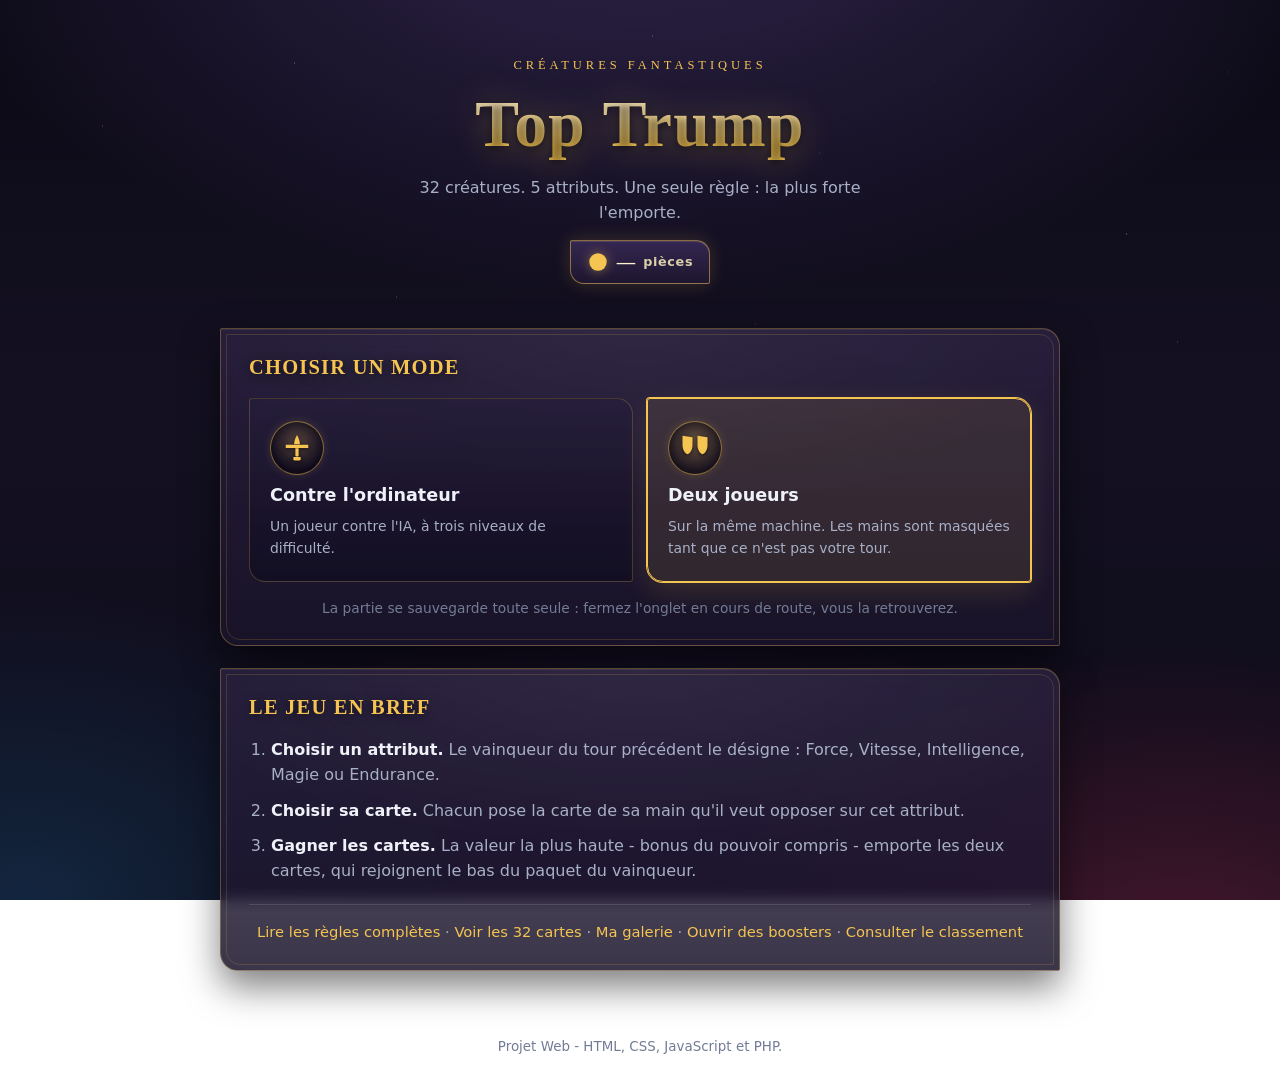
<file: index.html>
<!DOCTYPE html>
<html lang="fr">
<head>
  <meta charset="UTF-8">
  <meta name="viewport" content="width=device-width, initial-scale=1.0">
  <title>Top Trump - Créatures Fantastiques</title>
  <meta name="description" content="Un jeu de cartes Top Trump sur le thème des créatures fantastiques : 32 cartes, 5 attributs, trois niveaux d'ordinateur.">
  <link rel="stylesheet" href="css/style.css">
</head>
<body class="page-accueil">

  <header class="entete">
    <p class="entete__surtitre">Créatures Fantastiques</p>
    <h1 class="entete__titre">Top&nbsp;Trump</h1>
    <p class="entete__baseline">
      32 créatures. 5 attributs. Une seule règle&nbsp;: la plus forte l'emporte.
    </p>
    <p class="solde" title="Vos pièces">
      <svg class="solde__icone" viewBox="0 0 24 24" xmlns="http://www.w3.org/2000/svg"
           fill="currentColor" focusable="false" aria-hidden="true">
        <circle cx="12" cy="12" r="9.5"/>
        <circle cx="12" cy="12" r="6.5"/>
        <path d="M12 6.8 L13.4 10.2 L17 10.3 L14.2 12.5 L15.3 16 L12 13.9 L8.7 16
                L9.8 12.5 L7 10.3 L10.6 10.2 Z"/>
      </svg>
      <span id="solde-pieces" class="solde__nombre">…</span>
      <span class="solde__libelle">pièces</span>
    </p>
  </header>

  <main class="accueil">

    <section class="panneau" id="formulaire" hidden>
      <h2 class="panneau__titre">Préparer la partie</h2>

      <form id="config" novalidate>
        <div class="champ">
          <label for="nom-joueur">Votre nom</label>
          <input type="text" id="nom-joueur" name="nom" maxlength="20"
                 autocomplete="nickname" placeholder="Ex. Alix" required>
        </div>

        <div class="champ" id="champ-adversaire" hidden>
          <label for="nom-adversaire">Nom du second joueur</label>
          <input type="text" id="nom-adversaire" name="adversaire" maxlength="20"
                 autocomplete="off" placeholder="Ex. Camille">
        </div>

        <fieldset class="champ" id="champ-niveau">
          <legend>Niveau de l'ordinateur</legend>
          <div class="choix" role="radiogroup" aria-label="Niveau de l'ordinateur">
            <label class="choix__option">
              <input type="radio" name="niveau" value="facile" checked>
              <span class="choix__nom">Novice</span>
              <span class="choix__detail">Joue surtout au hasard.</span>
            </label>
            <label class="choix__option">
              <input type="radio" name="niveau" value="normal">
              <span class="choix__nom">Tacticien</span>
              <span class="choix__detail">Estime votre main et joue ses points forts.</span>
            </label>
            <label class="choix__option">
              <input type="radio" name="niveau" value="difficile">
              <span class="choix__nom">Oracle</span>
              <span class="choix__detail">Suit le paquet et réserve ses meilleures cartes.</span>
            </label>
          </div>
        </fieldset>

        <button type="submit" class="bouton bouton--principal bouton--large">
          Commencer la partie
        </button>
      </form>
    </section>

    <section class="panneau">
      <h2 class="panneau__titre">Choisir un mode</h2>
      <div class="modes">

        <button class="mode" type="button" data-mode="ia">
          <span class="mode__icone" aria-hidden="true">
            <svg viewBox="0 0 24 24" xmlns="http://www.w3.org/2000/svg"
                 fill="currentColor" focusable="false">
              <path d="M12 1.6 C13.5 4.2 14.3 6.8 14.3 9 H9.7 C9.7 6.8
                       10.5 4.2 12 1.6 Z"/>
              <path d="M3 9.4 H21 V12 H3 Z"/>
              <path d="M10.7 12.2 H13.3 V18.2 C13.3 18.5 13 18.8 12 18.8
                       C11 18.8 10.7 18.5 10.7 18.2 Z"/>
              <path d="M9.1 19.1 H14.9 V21.4 C14.9 21.7 14.6 22 12 22
                       C9.4 22 9.1 21.7 9.1 21.4 Z"/>
            </svg>
          </span>
          <span class="mode__nom">Contre l'ordinateur</span>
          <span class="mode__detail">
            Un joueur contre l'IA, à trois niveaux de difficulté.
          </span>
        </button>

        <button class="mode" type="button" data-mode="duel">
          <span class="mode__icone" aria-hidden="true">
            <svg viewBox="0 0 24 24" xmlns="http://www.w3.org/2000/svg"
                 fill="currentColor" focusable="false">
              <path d="M2 2.2 L10 3.4 V9.3 C10 13 8.4 15.8 6 17
                       C3.6 15.8 2 13 2 9.3 V3.4 Z"/>
              <path d="M14 2.2 L22 3.4 V9.3 C22 13 20.4 15.8 18 17
                       C15.6 15.8 14 13 14 9.3 V3.4 Z"/>
            </svg>
          </span>
          <span class="mode__nom">Deux joueurs</span>
          <span class="mode__detail">
            Sur la même machine. Les mains sont masquées tant que ce n'est
            pas votre tour.
          </span>
        </button>

      </div>

      <p class="modes__note">
        La partie se sauvegarde toute seule&nbsp;: fermez l'onglet en cours de
        route, vous la retrouverez.
      </p>
    </section>

    <section class="panneau">
      <h2 class="panneau__titre">Le jeu en bref</h2>
      <ol class="etapes">
        <li>
          <strong>Choisir un attribut.</strong> Le vainqueur du tour précédent
          le désigne&nbsp;: Force, Vitesse, Intelligence, Magie ou Endurance.
        </li>
        <li>
          <strong>Choisir sa carte.</strong> Chacun pose la carte de sa main
          qu'il veut opposer sur cet attribut.
        </li>
        <li>
          <strong>Gagner les cartes.</strong> La valeur la plus haute - bonus
          du pouvoir compris - emporte les deux cartes, qui rejoignent le bas
          du paquet du vainqueur.
        </li>
      </ol>
      <p class="panneau__pied">
        <a class="lien" href="regles.html">Lire les règles complètes</a>
        ·
        <a class="lien" href="collection.html">Voir les 32 cartes</a>
        ·
        <a class="lien" href="galerie.html">Ma galerie</a>
        ·
        <a class="lien" href="booster.html">Ouvrir des boosters</a>
        ·
        <a class="lien" href="classement.html">Consulter le classement</a>
      </p>
    </section>

  </main>

  <footer class="pied">
    <p>
      Projet Web - HTML, CSS, JavaScript et PHP.
      <span id="version-jeu"></span>
    </p>
  </footer>

  <script src="js/api.js"></script>
  <script src="js/portefeuille.js"></script>
  <script src="js/accueil.js"></script>
</body>
</html>
</file>
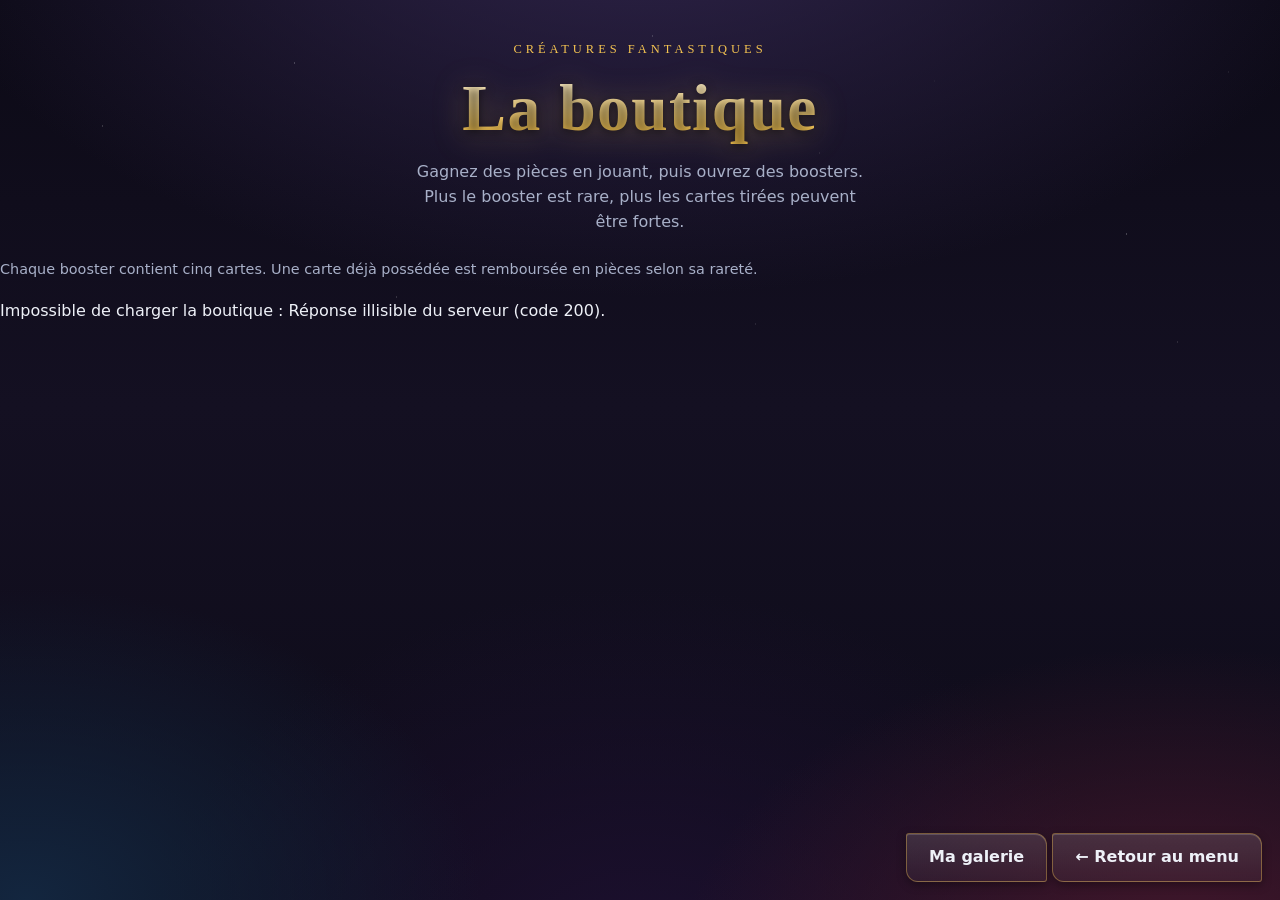
<file: booster.html>
<!DOCTYPE html>
<html lang="fr">
<head>
  <meta charset="UTF-8">
  <meta name="viewport" content="width=device-width, initial-scale=1.0">
  <title>La boutique - Top Trump Créatures Fantastiques</title>
  <link rel="stylesheet" href="css/style.css">
</head>
<body class="page-booster">

  <header class="entete entete--compact">
    <p class="entete__surtitre">Créatures Fantastiques</p>
    <h1 class="entete__titre">La boutique</h1>
    <p class="entete__baseline">
      Gagnez des pièces en jouant, puis ouvrez des boosters. Plus le booster
      est rare, plus les cartes tirées peuvent être fortes.
    </p>
    <div id="zone-solde"></div>
  </header>

  <main class="boutique">
    <p class="boutique__note">
      Chaque booster contient cinq cartes. Une carte déjà possédée est
      remboursée en pièces selon sa rareté.
    </p>

    <div id="boutique" class="grille-boosters" aria-live="polite"></div>

    <p id="message" class="boutique__message" role="status"></p>

    <section id="reveal" class="reveal" hidden>
      <h2 class="reveal__titre" id="reveal-titre"></h2>
      <p class="reveal__gain" id="reveal-gain"></p>
      <div id="reveal-cartes" class="reveal__cartes"></div>
    </section>
  </main>

  <nav class="retour-flot">
    <a class="bouton" href="galerie.html">Ma galerie</a>
    <a class="bouton" href="index.html">← Retour au menu</a>
  </nav>

  <script src="js/api.js"></script>
  <script src="js/portefeuille.js"></script>
  <script src="js/booster.js"></script>
</body>
</html>
</file>
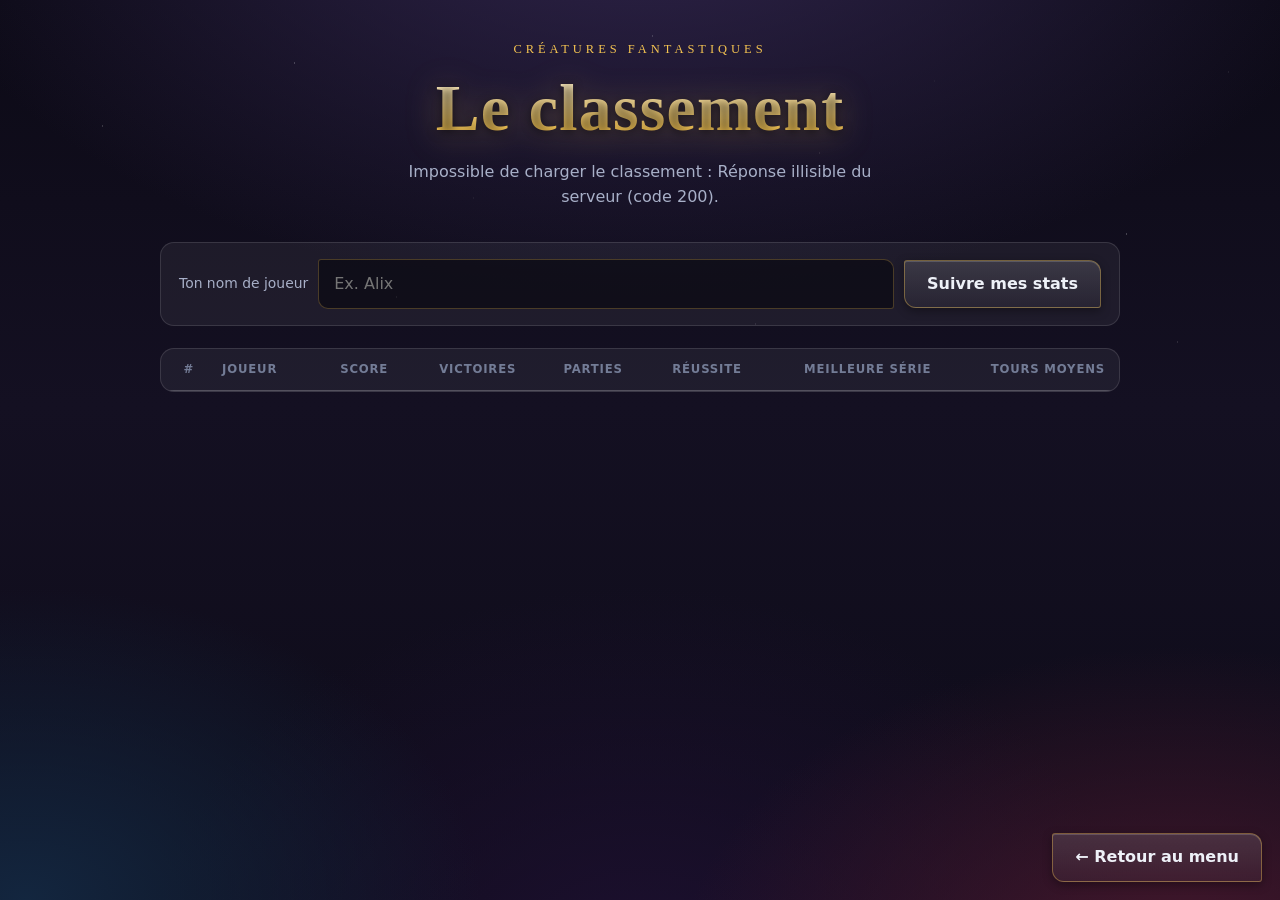
<file: classement.html>
<!DOCTYPE html>
<html lang="fr">
<head>
  <meta charset="UTF-8">
  <meta name="viewport" content="width=device-width, initial-scale=1.0">
  <title>Classement - Top Trump Créatures Fantastiques</title>
  <link rel="stylesheet" href="css/style.css">
</head>
<body class="page-classement">

  <header class="entete entete--compact">
    <p class="entete__surtitre">Créatures Fantastiques</p>
    <h1 class="entete__titre">Le classement</h1>
    <p class="entete__baseline" id="resume-classement">Chargement…</p>
  </header>

  <main class="classement-page">

    <section class="formulaire-joueur">
      <label for="nom-suivi">Ton nom de joueur</label>
      <input type="text" id="nom-suivi" maxlength="20" placeholder="Ex. Alix"
             autocomplete="nickname">
      <button type="button" id="btn-suivre" class="bouton">Suivre mes stats</button>
    </section>

    <section id="mes-stats" class="mes-stats" hidden></section>

    <section class="tableau-score">
      <table id="tableau-classement">
        <caption class="visuellement-cache">
          Classement des joueurs par score cumulé
        </caption>
        <thead>
          <tr>
            <th scope="col">#</th>
            <th scope="col">Joueur</th>
            <th scope="col">Score</th>
            <th scope="col">Victoires</th>
            <th scope="col">Parties</th>
            <th scope="col">Réussite</th>
            <th scope="col">Meilleure série</th>
            <th scope="col">Tours moyens</th>
          </tr>
        </thead>
        <tbody id="corps-classement"></tbody>
      </table>
    </section>

  </main>

  <nav class="retour-flot">
    <a class="bouton" href="index.html">← Retour au menu</a>
  </nav>

  <script src="js/api.js"></script>
  <script src="js/regles.js"></script>
  <script src="js/interface.js"></script>
  <script src="js/classement.js"></script>
</body>
</html>
</file>
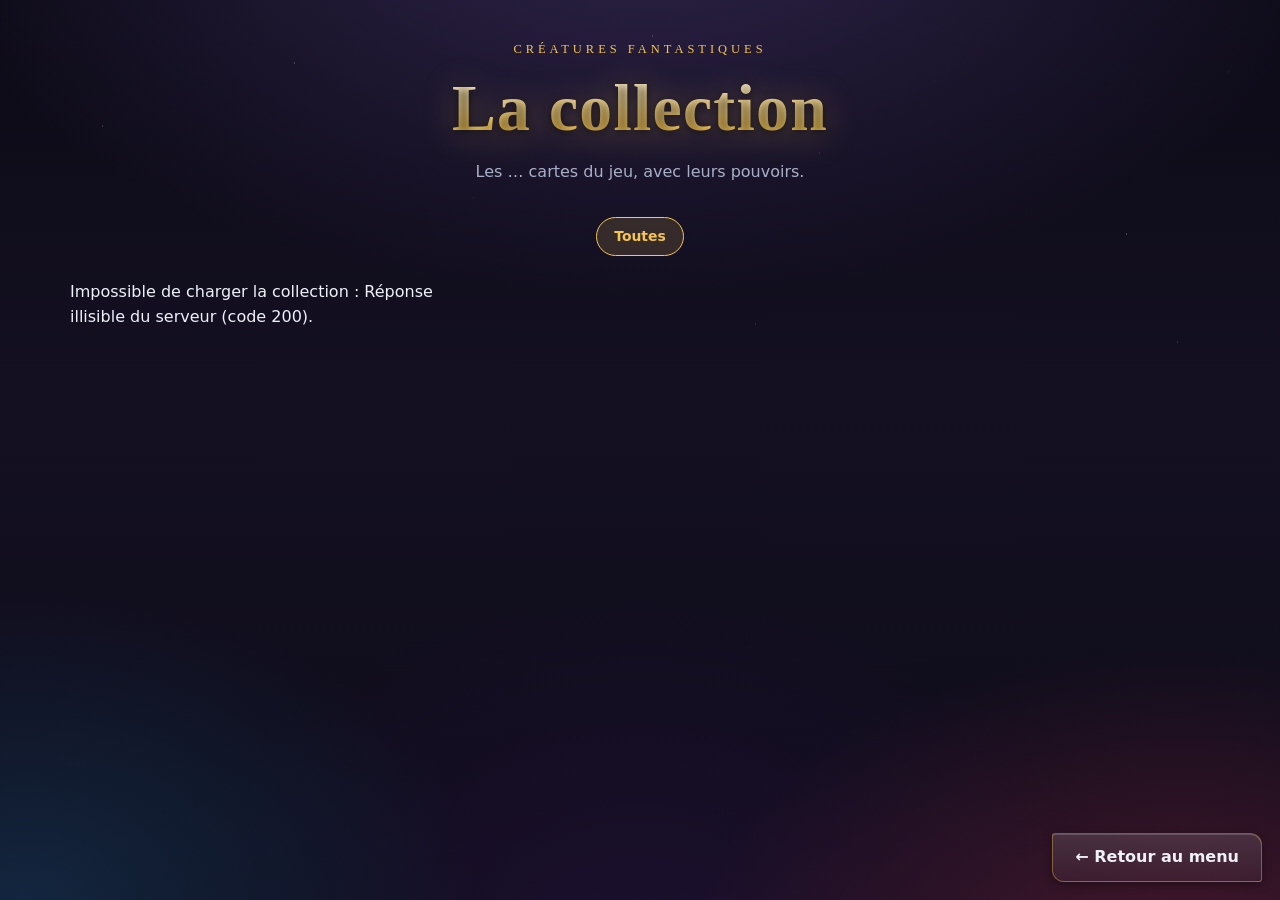
<file: collection.html>
<!DOCTYPE html>
<html lang="fr">
<head>
  <meta charset="UTF-8">
  <meta name="viewport" content="width=device-width, initial-scale=1.0">
  <title>Collection - Top Trump Créatures Fantastiques</title>
  <link rel="stylesheet" href="css/style.css">
</head>
<body class="page-collection">

  <header class="entete entete--compact">
    <p class="entete__surtitre">Créatures Fantastiques</p>
    <h1 class="entete__titre">La collection</h1>
    <p class="entete__baseline" id="resume-collection">
      Les <span id="nb-cartes">…</span> cartes du jeu, avec leurs pouvoirs.
    </p>
  </header>

  <main class="collection">
    <div class="filtres" role="group" aria-label="Filtrer par rareté">
      <button type="button" class="filtre est-actif" data-rarete="toutes">Toutes</button>
    </div>

    <div id="grille" class="grille-cartes" aria-live="polite"></div>
  </main>

  <nav class="retour-flot">
    <a class="bouton" href="index.html">← Retour au menu</a>
  </nav>

  <script src="js/api.js"></script>
  <script src="js/regles.js"></script>
  <script src="js/interface.js"></script>
  <script src="js/collection.js"></script>
</body>
</html>
</file>
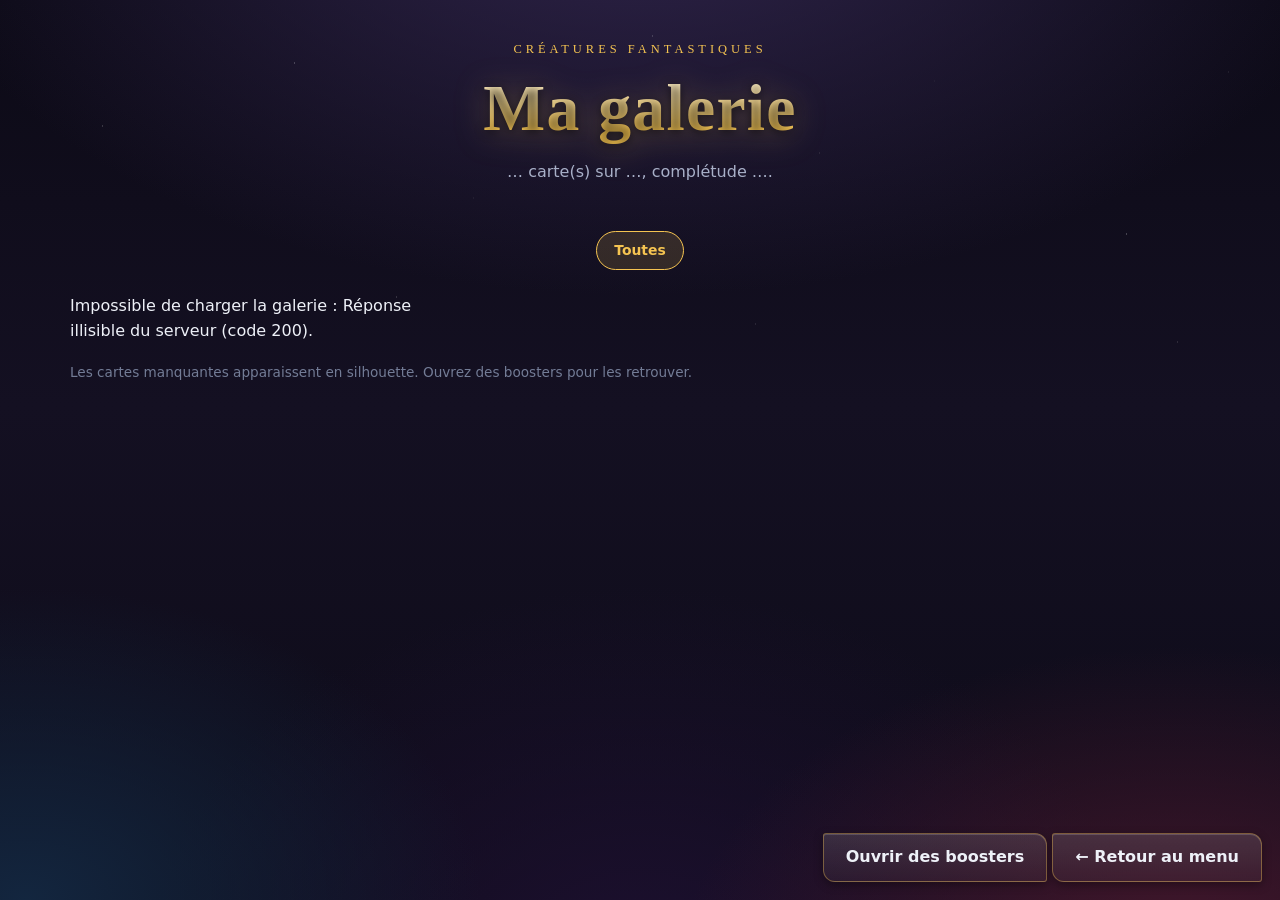
<file: galerie.html>
<!DOCTYPE html>
<html lang="fr">
<head>
  <meta charset="UTF-8">
  <meta name="viewport" content="width=device-width, initial-scale=1.0">
  <title>Ma galerie - Top Trump Créatures Fantastiques</title>
  <link rel="stylesheet" href="css/style.css">
</head>
<body class="page-collection">

  <header class="entete entete--compact">
    <p class="entete__surtitre">Créatures Fantastiques</p>
    <h1 class="entete__titre">Ma galerie</h1>
    <p class="entete__baseline" id="resume-galerie">
      <span id="nb-possedees">…</span> carte(s) sur <span id="nb-cartes">…</span>,
      complétude <span id="progression">…</span>.
    </p>
    <div id="zone-solde"></div>
  </header>

  <main class="collection">
    <p class="resume-raretes" id="resume-raretes" aria-label="Cartes possédées par rareté"></p>

    <div class="filtres" role="group" aria-label="Filtrer par rareté">
      <button type="button" class="filtre est-actif" data-rarete="toutes">Toutes</button>
    </div>

    <div id="grille" class="grille-cartes" aria-live="polite"></div>

    <p class="collection__note" id="note-galerie">
      Les cartes manquantes apparaissent en silhouette. Ouvrez des boosters
      pour les retrouver.
    </p>
  </main>

  <nav class="retour-flot">
    <a class="bouton" href="booster.html">Ouvrir des boosters</a>
    <a class="bouton" href="index.html">← Retour au menu</a>
  </nav>

  <script src="js/api.js"></script>
  <script src="js/regles.js"></script>
  <script src="js/portefeuille.js"></script>
  <script src="js/interface.js"></script>
  <script src="js/galerie.js"></script>
</body>
</html>
</file>
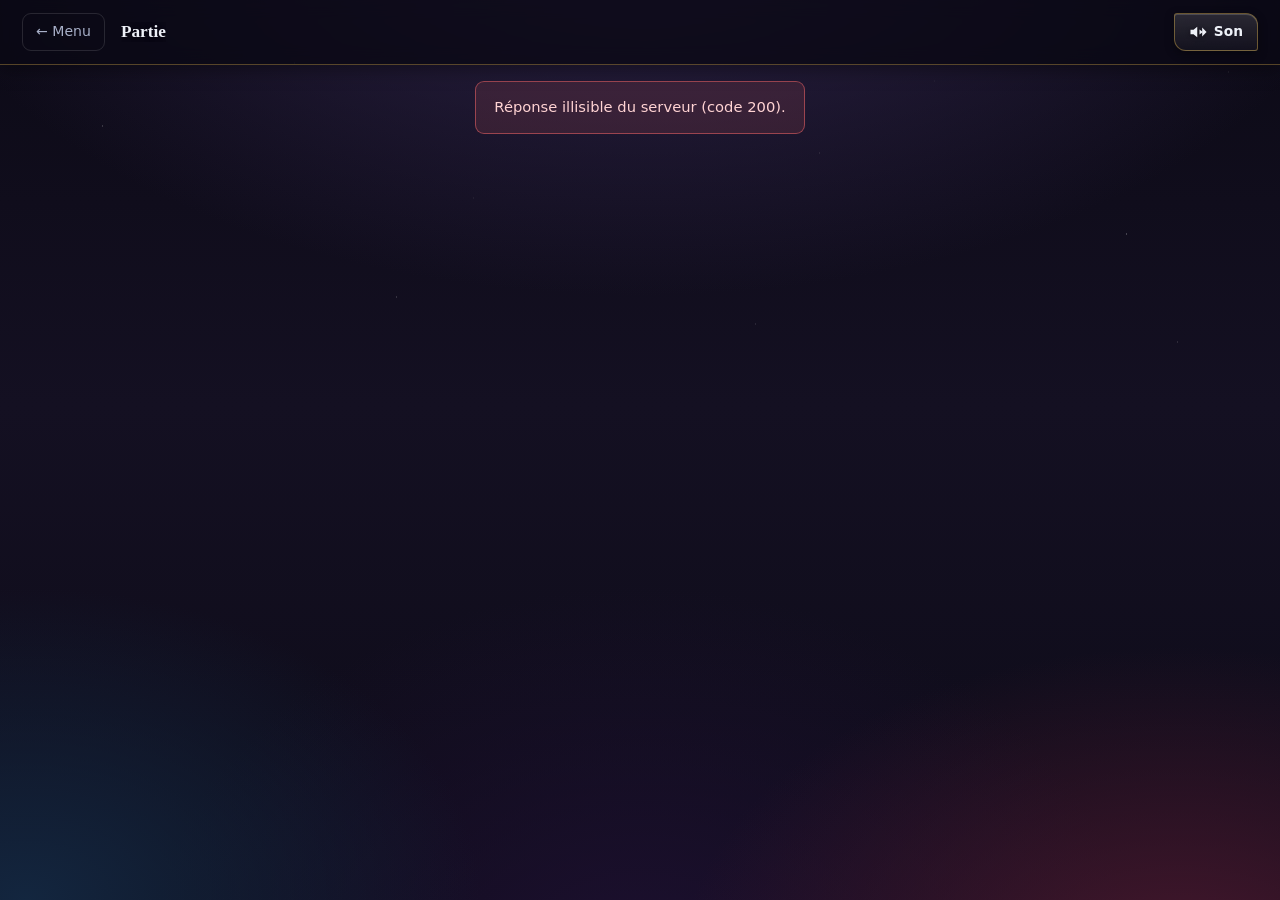
<file: jeu.html>
<!DOCTYPE html>
<html lang="fr">
<head>
  <meta charset="UTF-8">
  <meta name="viewport" content="width=device-width, initial-scale=1.0">
  <title>Top Trump - Créatures Fantastiques</title>
  <link rel="stylesheet" href="css/style.css">
</head>
<body class="page-jeu">

  <header class="barre-jeu">
    <div class="barre-jeu__gauche">
      <a class="retour" href="index.html" title="Retour au menu">← Menu</a>
      <div class="barre-jeu__titres">
        <h1 id="titre-partie">Partie</h1>
        <p id="qui-joue" class="barre-jeu__sous-titre"></p>
      </div>
    </div>
    <div class="barre-jeu__droite">
      <span id="indicateur-sauvegarde" class="vignette" role="status">Sauvegardé</span>
      <button type="button" id="btn-son" class="bouton bouton--compact bouton--son" aria-pressed="true" aria-label="Couper le son">
        <svg class="icone-son icone-son--allume" viewBox="0 0 24 24"
             xmlns="http://www.w3.org/2000/svg" fill="currentColor"
             aria-hidden="true" focusable="false">
          <path d="M11 5 L6 9 H2 V15 H6 L11 19 V5 Z"/>
          <path d="M14 8.6 L18.6 12 L14 15.4 Z"/>
          <path d="M17.6 5.9 L23.4 12 L17.6 18.1 Z"/>
        </svg>
        <svg class="icone-son icone-son--muet" viewBox="0 0 24 24"
             xmlns="http://www.w3.org/2000/svg" fill="currentColor"
             aria-hidden="true" focusable="false">
          <path d="M11 5 L6 9 H2 V15 H6 L11 19 V5 Z"/>
          <path d="M5.5 2 L8 4.5 L22 18.5 L19.5 21 Z"/>
        </svg>
        <span class="bouton-son__libelle">Son</span>
      </button>
    </div>
  </header>

  <div id="erreur" class="alerte" role="alert" hidden></div>

  <!-- Proposition de reprise d'une partie sauvegardée -->
  <div id="sauvegarde" class="reprise" hidden>
    <div class="reprise__boite">
      <h2>Une partie est en attente</h2>
      <p>
        Une partie sauvegardée le <strong id="sauvegarde-quand"></strong>
        n'a pas été terminée.
      </p>
      <div class="reprise__actions">
        <button type="button" id="btn-reprendre" class="bouton bouton--principal">Reprendre</button>
        <button type="button" id="btn-ignorer" class="bouton">Repartir de zéro</button>
      </div>
    </div>
  </div>

  <main id="contenu" class="table-jeu">

    <!-- Colonne gauche : les deux mains, puis l'historique sous les mains -->
    <div class="colonne-mains">

      <section class="main main--adversaire" aria-label="Main de l'adversaire">
        <h2 class="main__titre" id="titre-main-adversaire">Adversaire</h2>
        <div id="main-adversaire" class="main__cartes"></div>
      </section>

      <section class="main main--joueur" aria-label="Votre main">
        <h2 class="main__titre" id="titre-main-joueur">Votre main</h2>
        <div id="main-joueur" class="main__cartes"></div>
      </section>

      <section class="journal-zone">
        <h2 class="journal-zone__titre">Historique</h2>
        <div id="journal" class="journal"></div>
      </section>

    </div>

    <!-- Colonne droite : la zone de jeu -->
    <div class="colonne-jeu">

      <!-- Points des deux joueurs, en haut de la zone de jeu -->
      <section id="score" class="zone-score" aria-label="Scores"></section>

      <!-- Étiquette de tour, en mode duel -->
      <p id="cadre-duel" class="etiquette-duel" hidden>
        <span id="tour-debouche"></span>
      </p>

      <!-- Message d'étape : attribut en cours, résultat du tour -->
      <p id="message" class="message" role="status" aria-live="polite"></p>

      <!-- Zone principale : choix de l'attribut ou comparaison des cartes jouées -->
      <section id="tableau" class="zone-tableau" aria-live="polite"></section>

      <p id="aide-tour" class="aide"></p>

    </div>

  </main>

  <!-- Écran de fin de partie, injecté par l'interface -->
  <div id="zone-fin" class="zone-fin"></div>

  <script src="js/api.js"></script>
  <script src="js/regles.js"></script>
  <script src="js/ia.js"></script>
  <script src="js/audio.js"></script>
  <script src="js/interface.js"></script>
  <script src="js/jeu.js"></script>
</body>
</html>
</file>
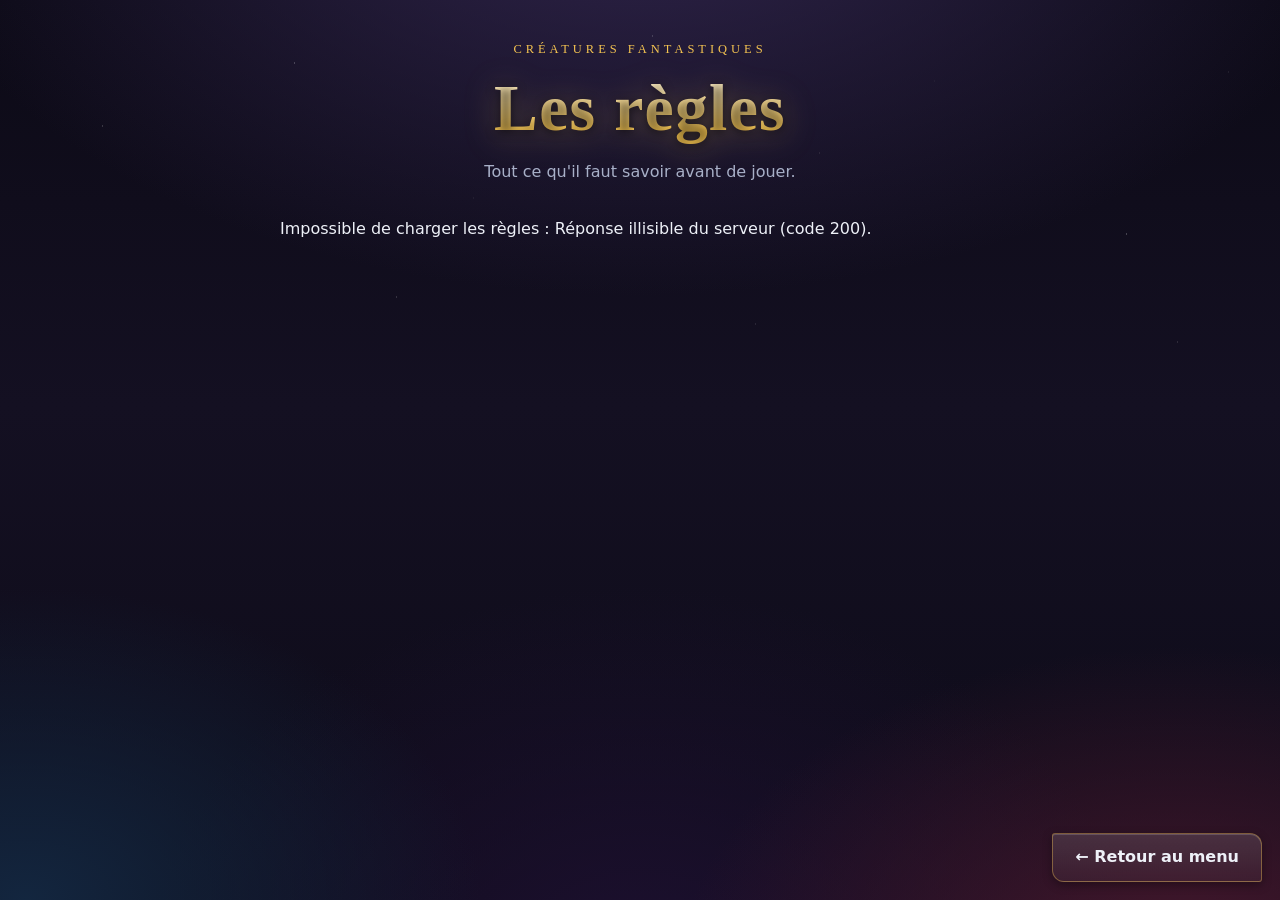
<file: regles.html>
<!DOCTYPE html>
<html lang="fr">
<head>
  <meta charset="UTF-8">
  <meta name="viewport" content="width=device-width, initial-scale=1.0">
  <title>Règles - Top Trump Créatures Fantastiques</title>
  <link rel="stylesheet" href="css/style.css">
</head>
<body class="page-regles">

  <header class="entete entete--compact">
    <p class="entete__surtitre">Créatures Fantastiques</p>
    <h1 class="entete__titre">Les règles</h1>
    <p class="entete__baseline">Tout ce qu'il faut savoir avant de jouer.</p>
  </header>

  <main class="document" id="regles">
    <p class="document__intro" id="intro">
      Chargement des règles…
    </p>
  </main>

  <nav class="retour-flot">
    <a class="bouton" href="index.html">← Retour au menu</a>
  </nav>

  <script src="js/api.js"></script>
  <script src="js/regles.js"></script>
  <script src="js/ia.js"></script>
  <script src="js/interface.js"></script>
  <script src="js/regles-page.js"></script>
</body>
</html>
</file>
<file: css/style.css>
/* =========================================================================
   Top Trump — Créatures Fantastiques
   Feuille de style unique. Sections :
     1. variables et remise à zéro
     2. bases typographiques
     3. boutons et champs
     4. page d'accueil
     5. composant « carte »
     6. table de jeu
     7. collection
     8. classement
     9. page des règles
    10. écran de fin
    11. responsive
   ========================================================================= */

/* --- 1. variables et remise à zéro ------------------------------------- */

:root {
  --fond: #0d0f1a;
  --fond-2: #141828;
  --fond-3: #1c2136;
  --surface: rgba(255, 255, 255, 0.055);
  --surface-2: rgba(255, 255, 255, 0.09);
  --bordure: rgba(255, 255, 255, 0.12);
  --bordure-forte: rgba(255, 255, 255, 0.24);

  --texte: #eef1f8;
  --texte-doux: #a8b0c8;
  --texte-faible: #737c96;

  --or: #f5c451;
  --or-fonce: #c99a26;
  --victoire: #3ddc84;
  --defaite: #ff6b6b;
  --egalite: #7fc4ff;

  --commun: #94a7c4;
  --rare: #4aa3ff;
  --epique: #b06cf5;
  --legendaire: #ff9f2e;

  --rayon: 14px;
  --rayon-s: 9px;
  --ombre: 0 12px 34px rgba(0, 0, 0, 0.45);
  --ombre-s: 0 4px 14px rgba(0, 0, 0, 0.35);

  --largeur: 1180px;
  --transition: 180ms cubic-bezier(0.4, 0, 0.2, 1);
}

*,
*::before,
*::after {
  box-sizing: border-box;
  margin: 0;
  padding: 0;
}

html {
  -webkit-text-size-adjust: 100%;
}

body {
  min-height: 100vh;
  font-family: "Segoe UI", Roboto, "Helvetica Neue", system-ui, sans-serif;
  font-size: 16px;
  line-height: 1.55;
  color: var(--texte);
  background:
    radial-gradient(1100px 620px at 50% -12%, #293056 0%, transparent 62%),
    radial-gradient(760px 520px at 88% 108%, #341f47 0%, transparent 58%),
    var(--fond);
  background-attachment: fixed;
  display: flex;
  flex-direction: column;
}

img {
  max-width: 100%;
  display: block;
}

button,
input {
  font: inherit;
  color: inherit;
}

:focus-visible {
  outline: 2px solid var(--or);
  outline-offset: 3px;
  border-radius: 4px;
}

[hidden] {
  display: none !important;
}

.visuellement-cache {
  position: absolute;
  width: 1px;
  height: 1px;
  overflow: hidden;
  clip: rect(0 0 0 0);
  white-space: nowrap;
}

.lien {
  color: var(--or);
  text-decoration: none;
  border-bottom: 1px solid transparent;
  transition: border-color var(--transition);
}

.lien:hover {
  border-bottom-color: var(--or);
}

/* --- 2. bases typographiques -------------------------------------------- */

h1, h2, h3, h4 {
  line-height: 1.2;
  font-weight: 700;
}

.entete {
  text-align: center;
  padding: 56px 20px 32px;
}

.entete--compact {
  padding: 40px 20px 24px;
}

.entete__surtitre {
  font-size: 0.78rem;
  letter-spacing: 0.32em;
  text-transform: uppercase;
  color: var(--or);
  margin-bottom: 10px;
}

.entete__titre {
  font-size: clamp(2.4rem, 7vw, 4.1rem);
  letter-spacing: -0.02em;
  background: linear-gradient(180deg, #fff8e2 0%, var(--or) 78%);
  -webkit-background-clip: text;
  background-clip: text;
  color: transparent;
  filter: drop-shadow(0 3px 16px rgba(245, 196, 81, 0.28));
}

.entete__baseline {
  margin-top: 12px;
  color: var(--texte-doux);
  max-width: 46ch;
  margin-inline: auto;
}

.pied {
  margin-top: auto;
  padding: 26px 20px 32px;
  text-align: center;
  color: var(--texte-faible);
  font-size: 0.84rem;
}

/* --- 3. boutons et champs ---------------------------------------------- */

.bouton {
  display: inline-flex;
  align-items: center;
  justify-content: center;
  gap: 8px;
  padding: 11px 22px;
  border: 1px solid var(--bordure-forte);
  border-radius: var(--rayon-s);
  background: var(--surface-2);
  color: var(--texte);
  font-weight: 600;
  text-decoration: none;
  cursor: pointer;
  transition: transform var(--transition), background var(--transition),
    border-color var(--transition), box-shadow var(--transition);
}

.bouton:hover {
  background: rgba(255, 255, 255, 0.15);
  transform: translateY(-1px);
}

.bouton:active {
  transform: translateY(0);
}

.bouton--principal {
  background: linear-gradient(180deg, var(--or) 0%, var(--or-fonce) 100%);
  border-color: transparent;
  color: #1a1405;
  box-shadow: 0 6px 20px rgba(245, 196, 81, 0.28);
}

.bouton--principal:hover {
  background: linear-gradient(180deg, #ffd97a 0%, #dcac33 100%);
}

.bouton--large {
  width: 100%;
  padding: 15px 24px;
  font-size: 1.05rem;
}

.bouton--compact {
  padding: 7px 14px;
  font-size: 0.86rem;
}

input[type="text"] {
  width: 100%;
  padding: 12px 15px;
  border: 1px solid var(--bordure);
  border-radius: var(--rayon-s);
  background: rgba(0, 0, 0, 0.28);
  transition: border-color var(--transition), box-shadow var(--transition);
}

input[type="text"]:focus {
  border-color: var(--or);
  box-shadow: 0 0 0 3px rgba(245, 196, 81, 0.16);
  outline: none;
}

input[type="text"]:invalid:not(:placeholder-shown) {
  border-color: var(--defaite);
}

/* --- 4. page d'accueil -------------------------------------------------- */

.accueil {
  width: 100%;
  max-width: 880px;
  margin: 0 auto;
  padding: 12px 20px 40px;
  display: flex;
  flex-direction: column;
  gap: 22px;
}

.panneau {
  padding: 26px 28px;
  border: 1px solid var(--bordure);
  border-radius: var(--rayon);
  background: var(--surface);
  backdrop-filter: blur(7px);
  box-shadow: var(--ombre-s);
}

.panneau__titre {
  font-size: 1.28rem;
  margin-bottom: 18px;
  color: var(--or);
}

.panneau__pied {
  margin-top: 20px;
  padding-top: 16px;
  border-top: 1px solid var(--bordure);
  color: var(--texte-doux);
  font-size: 0.92rem;
  text-align: center;
}

.champ {
  margin-bottom: 18px;
}

.champ label,
.champ legend {
  display: block;
  margin-bottom: 7px;
  font-size: 0.88rem;
  font-weight: 600;
  color: var(--texte-doux);
}

fieldset.champ {
  border: 0;
  padding: 0;
}

.choix {
  display: grid;
  gap: 10px;
}

.choix__option {
  display: grid;
  grid-template-columns: auto 1fr;
  grid-template-areas: "radio nom" "radio detail";
  gap: 2px 12px;
  align-items: center;
  padding: 12px 15px;
  border: 1px solid var(--bordure);
  border-radius: var(--rayon-s);
  background: rgba(0, 0, 0, 0.2);
  cursor: pointer;
  transition: border-color var(--transition), background var(--transition);
}

.choix__option:hover {
  border-color: var(--bordure-forte);
  background: rgba(0, 0, 0, 0.32);
}

.choix__option input {
  grid-area: radio;
  accent-color: var(--or);
  width: 18px;
  height: 18px;
  cursor: pointer;
}

.choix__option:has(input:checked) {
  border-color: var(--or);
  background: rgba(245, 196, 81, 0.1);
}

.choix__nom {
  grid-area: nom;
  font-weight: 650;
}

.choix__detail {
  grid-area: detail;
  font-size: 0.84rem;
  color: var(--texte-doux);
}

.modes {
  display: grid;
  grid-template-columns: repeat(auto-fit, minmax(240px, 1fr));
  gap: 14px;
}

.mode {
  display: flex;
  flex-direction: column;
  gap: 7px;
  padding: 22px 20px;
  border: 1px solid var(--bordure);
  border-radius: var(--rayon);
  background: rgba(0, 0, 0, 0.22);
  text-align: left;
  cursor: pointer;
  transition: transform var(--transition), border-color var(--transition),
    background var(--transition), box-shadow var(--transition);
}

.mode:hover {
  transform: translateY(-3px);
  border-color: var(--bordure-forte);
  background: rgba(0, 0, 0, 0.34);
}

.mode.est-actif {
  border-color: var(--or);
  background: rgba(245, 196, 81, 0.1);
  box-shadow: 0 0 0 1px var(--or), 0 10px 28px rgba(245, 196, 81, 0.14);
}

.mode__icone {
  display: flex;
  align-items: center;
  justify-content: center;
  width: 54px;
  height: 54px;
  flex: none;
  border-radius: 999px;
  color: var(--or);
  border: 1px solid rgba(245, 196, 81, 0.5);
  background: radial-gradient(circle at 50% 38%, rgba(245, 196, 81, 0.24), rgba(10, 6, 20, 0.55) 70%);
  box-shadow: inset 0 0 12px rgba(0, 0, 0, 0.4), 0 0 10px rgba(245, 196, 81, 0.16);
}

.mode__icone svg {
  display: block;
  width: 30px;
  height: 30px;
  filter: drop-shadow(0 1px 2px rgba(0, 0, 0, 0.65));
}

/* Bouton son : deux icônes SVG, une seule visible selon l'état ------------ */

.bouton--son {
  display: inline-flex;
  align-items: center;
  gap: 7px;
}

.bouton--son svg {
  display: block;
  width: 18px;
  height: 18px;
  filter: drop-shadow(0 1px 2px rgba(0, 0, 0, 0.55));
}

.bouton--son .icone-son--muet {
  display: none;
}

.bouton--son.bouton--muet {
  color: var(--texte-faible);
}

.bouton--son.bouton--muet .icone-son--allume {
  display: none;
}

.bouton--son.bouton--muet .icone-son--muet {
  display: block;
}

.mode__nom {
  font-size: 1.1rem;
  font-weight: 700;
}

.mode__detail {
  font-size: 0.87rem;
  color: var(--texte-doux);
}

.modes__note {
  margin-top: 16px;
  font-size: 0.86rem;
  color: var(--texte-faible);
  text-align: center;
}

.etapes {
  padding-left: 22px;
  display: grid;
  gap: 11px;
  color: var(--texte-doux);
}

.etapes strong {
  color: var(--texte);
}

/* --- 5. composant carte ------------------------------------------------- */

.carte {
  --teinte: var(--commun);
  position: relative;
  display: flex;
  flex-direction: column;
  gap: 9px;
  width: 236px;
  padding: 13px;
  border: 1px solid color-mix(in srgb, var(--teinte) 46%, transparent);
  border-radius: var(--rayon);
  background: linear-gradient(165deg, var(--fond-3) 0%, var(--fond-2) 100%);
  box-shadow: var(--ombre-s);
  transition: transform var(--transition), box-shadow var(--transition),
    border-color var(--transition);
}

.carte--commun { --teinte: var(--commun); }
.carte--rare { --teinte: var(--rare); }
.carte--epique { --teinte: var(--epique); }
.carte--legendaire { --teinte: var(--legendaire); }

.carte--jouable {
  cursor: pointer;
}

.carte--jouable:hover,
.carte--jouable:focus-visible {
  transform: translateY(-9px) scale(1.025);
  border-color: var(--teinte);
  box-shadow: 0 16px 40px rgba(0, 0, 0, 0.5), 0 0 0 1px var(--teinte);
}

.carte--jouable:active {
  transform: translateY(-3px) scale(1.005);
}

.carte__visuel {
  position: relative;
  border-radius: var(--rayon-s);
  overflow: hidden;
  aspect-ratio: 4 / 3;
  background: var(--fond);
}

.carte__image {
  width: 100%;
  height: 100%;
  object-fit: cover;
}

.carte__entete {
  min-height: 40px;
}

.carte__nom {
  font-size: 0.98rem;
  font-weight: 700;
  line-height: 1.15;
  color: var(--texte);
}

.carte__titre {
  font-size: 0.74rem;
  font-style: italic;
  color: var(--texte-faible);
}

.carte__attributs {
  list-style: none;
  display: grid;
  gap: 4px;
}

.attribut {
  position: relative;
  display: grid;
  grid-template-columns: 1fr auto;
  align-items: baseline;
  gap: 6px;
  padding: 5px 8px;
  border-radius: 6px;
  background: rgba(255, 255, 255, 0.055);
  overflow: hidden;
}

.attribut__nom {
  font-size: 0.76rem;
  color: var(--texte-doux);
}

.attribut__valeur {
  font-size: 0.86rem;
  font-weight: 700;
  font-variant-numeric: tabular-nums;
}

.attribut__bonus {
  font-size: 0.66rem;
  font-weight: 600;
  color: var(--teinte);
  margin-left: 2px;
}

.attribut--pouvoir {
  background: color-mix(in srgb, var(--teinte) 15%, rgba(255, 255, 255, 0.05));
}

.attribut__barre {
  position: absolute;
  left: 0;
  bottom: 0;
  width: 100%;
  height: 2px;
  background: rgba(255, 255, 255, 0.07);
}

.attribut__remplissage {
  display: block;
  height: 100%;
  background: var(--teinte);
  opacity: 0.75;
  transition: width 320ms ease;
}

.carte__pouvoir {
  display: grid;
  gap: 1px;
  padding: 7px 9px;
  border-radius: 6px;
  border: 1px dashed color-mix(in srgb, var(--teinte) 42%, transparent);
  background: color-mix(in srgb, var(--teinte) 9%, transparent);
}

.carte__pouvoir-nom {
  font-size: 0.75rem;
  font-weight: 700;
  color: var(--teinte);
}

.carte__pouvoir-effet {
  font-size: 0.68rem;
  color: var(--texte-doux);
}

.carte__rarete {
  position: absolute;
  top: 8px;
  right: 8px;
  padding: 3px 8px;
  border-radius: 999px;
  font-size: 0.63rem;
  font-weight: 700;
  letter-spacing: 0.05em;
  text-transform: uppercase;
  color: #12131d;
  background: var(--teinte);
}

/* Dos de carte */
.carte--cachee {
  align-items: center;
  justify-content: center;
  min-height: 150px;
  background:
    repeating-linear-gradient(45deg, rgba(255, 255, 255, 0.035) 0 9px,
      transparent 9px 18px),
    linear-gradient(165deg, #2a2044 0%, #1a1428 100%);
  border-color: rgba(168, 140, 255, 0.34);
}

.carte__dos {
  display: grid;
  gap: 6px;
  justify-items: center;
  padding: 12px;
  text-align: center;
}

.carte__dos-symbole {
  font-size: 2.1rem;
  font-weight: 800;
  color: rgba(190, 165, 255, 0.42);
}

.carte__dos-nom {
  font-size: 0.7rem;
  color: var(--texte-faible);
}

.carte--compacte {
  width: 172px;
  padding: 10px;
  gap: 7px;
}

.carte--compacte .carte__visuel {
  aspect-ratio: 16 / 9;
}

.carte--compacte .carte__nom {
  font-size: 0.84rem;
}

.carte--compacte .carte__entete {
  min-height: 0;
}

.carte--compacte .carte__titre,
.carte--compacte .carte__pouvoir-texte {
  display: none;
}

/* Dans les mains (colonne de gauche), les cartes sont plus menues pour que
   tout tienne à l'écran sans défilement. */
.colonne-mains .carte--compacte {
  width: 220px;
  padding: 8px;
  gap: 5px;
}

.colonne-mains .carte--compacte .carte__visuel {
  aspect-ratio: 20 / 9;
}

.colonne-mains .carte--compacte .carte__nom {
  font-size: 0.9rem;
}

.colonne-mains .carte--compacte .carte__entete {
  min-height: 0;
}

.colonne-mains .carte--compacte .carte__attributs {
  gap: 2px;
}

.colonne-mains .carte--compacte .attribut {
  padding: 3px 7px;
  line-height: 1.15;
  border-radius: 5px;
}

.colonne-mains .carte--compacte .attribut__nom {
  font-size: 0.76rem;
}

.colonne-mains .carte--compacte .attribut__valeur {
  font-size: 0.9rem;
}

.colonne-mains .carte--compacte .carte__pouvoir {
  /* Le bonus est déjà porté par la ligne d'attribut concernée : le bloc
     passif est masqué dans la main pour gagner de la hauteur. */
  display: none;
}

.colonne-mains .carte--cachee .carte__dos {
  gap: 4px;
  padding: 8px;
}

/* --- 6. table de jeu ---------------------------------------------------- */

.barre-jeu {
  display: flex;
  align-items: center;
  justify-content: space-between;
  gap: 16px;
  padding: 13px 22px;
  border-bottom: 1px solid var(--bordure);
  background: rgba(0, 0, 0, 0.32);
  backdrop-filter: blur(9px);
  position: sticky;
  top: 0;
  z-index: 20;
}

.barre-jeu__gauche {
  display: flex;
  align-items: center;
  gap: 16px;
  min-width: 0;
}

.barre-jeu__titres {
  min-width: 0;
}

.barre-jeu h1 {
  font-size: 1.08rem;
  white-space: nowrap;
  overflow: hidden;
  text-overflow: ellipsis;
}

.barre-jeu__sous-titre {
  font-size: 0.79rem;
  color: var(--texte-faible);
}

.barre-jeu__droite {
  display: flex;
  align-items: center;
  gap: 10px;
}

.retour {
  color: var(--texte-doux);
  text-decoration: none;
  font-size: 0.88rem;
  padding: 7px 13px;
  border: 1px solid var(--bordure);
  border-radius: var(--rayon-s);
  transition: background var(--transition), color var(--transition);
}

.retour:hover {
  background: var(--surface-2);
  color: var(--texte);
}

.vignette {
  font-size: 0.74rem;
  color: var(--victoire);
  opacity: 0;
  transition: opacity var(--transition);
}

.vignette.est-visible {
  opacity: 1;
}

.alerte {
  margin: 16px auto 0;
  max-width: 720px;
  padding: 14px 18px;
  border: 1px solid rgba(255, 107, 107, 0.5);
  border-radius: var(--rayon-s);
  background: rgba(255, 107, 107, 0.12);
  color: #ffd3d3;
  font-size: 0.92rem;
}

/* La page de jeu occupe tout l'écran : les colonnes défilent en interne
   seulement si besoin, jamais la page entière. */
body.page-jeu {
  height: 100vh;
  overflow: hidden;
}

.table-jeu {
  width: 100%;
  margin: 0;
  padding: 10px 12px 12px;
  flex: 1;
  min-height: 0;
  display: grid;
  grid-template-columns: minmax(380px, 500px) minmax(0, 1fr);
  grid-template-rows: minmax(0, 1fr);
  gap: 14px;
  align-items: stretch;
}

/* Colonne de gauche : les deux mains au-dessus de l'historique. */
.colonne-mains {
  display: flex;
  flex-direction: column;
  gap: 12px;
  min-height: 0;
  overflow-y: auto;
}

/* Colonne de droite : la zone de jeu. Les points trônent en haut, puis
   l'étiquette de tour, le message (résultat) et enfin la table. */
.colonne-jeu {
  display: flex;
  flex-direction: column;
  gap: 10px;
  min-height: 0;
  overflow-y: auto;
}

/* Bandeau de score */
.score-barre {
  display: grid;
  grid-template-columns: 1fr auto 1fr;
  gap: 14px;
  align-items: stretch;
}

.score-barre__bloc {
  padding: 13px 17px;
  border: 1px solid var(--bordure);
  border-radius: var(--rayon);
  background: var(--surface);
  transition: border-color var(--transition), box-shadow var(--transition);
}

.score-barre__bloc--adversaire {
  text-align: right;
}

.score-barre__bloc--gagnant {
  border-color: var(--victoire);
  box-shadow: 0 0 0 1px rgba(61, 220, 132, 0.4);
}

.score-barre__nom {
  font-size: 0.85rem;
  font-weight: 650;
  color: var(--texte-doux);
}

.score-barre__chiffres {
  display: flex;
  align-items: baseline;
  gap: 11px;
  margin: 2px 0 4px;
}

.score-barre__bloc--adversaire .score-barre__chiffres {
  justify-content: flex-end;
}

.score-barre__points {
  font-size: 1.85rem;
  font-weight: 800;
  line-height: 1;
  color: var(--or);
  font-variant-numeric: tabular-nums;
}

.score-barre__cartes {
  font-size: 0.85rem;
  color: var(--texte-doux);
  font-variant-numeric: tabular-nums;
}

.score-barre__detail {
  display: flex;
  gap: 12px;
  font-size: 0.72rem;
  color: var(--texte-faible);
}

.score-barre__bloc--adversaire .score-barre__detail {
  justify-content: flex-end;
}

.score-barre__pot {
  color: var(--egalite);
  font-weight: 700;
}

/* Centre : choix d'attribut ou comparaison */
.zone-tableau {
  min-height: 150px;
  display: flex;
  flex-direction: column;
  align-items: center;
  justify-content: center;
  gap: 14px;
  padding: 14px 16px;
  overflow-y: auto;
  border: 1px solid var(--bordure);
  border-radius: var(--rayon);
  background: rgba(0, 0, 0, 0.2);
}

.consigne {
  font-size: 1rem;
  color: var(--texte-doux);
  text-align: center;
}

.attributs-barre {
  display: flex;
  flex-wrap: wrap;
  gap: 9px;
  justify-content: center;
}

.attributs-barre__choix {
  display: flex;
  flex-direction: column;
  align-items: center;
  gap: 1px;
  padding: 10px 20px;
  border: 1px solid var(--bordure-forte);
  border-radius: var(--rayon-s);
  background: linear-gradient(180deg, var(--fond-3), var(--fond-2));
  cursor: pointer;
  transition: transform var(--transition), border-color var(--transition),
    background var(--transition), box-shadow var(--transition);
}

.attributs-barre__choix:hover {
  transform: translateY(-3px);
  border-color: var(--or);
  background: linear-gradient(180deg, #2a3149, #1b2134);
  box-shadow: 0 8px 22px rgba(0, 0, 0, 0.4);
}

.attributs-barre__nom {
  font-size: 0.8rem;
  color: var(--texte-doux);
}

.attributs-barre__valeur {
  font-size: 1.25rem;
  font-weight: 800;
  color: var(--or);
  font-variant-numeric: tabular-nums;
}

.etiquette-duel {
  text-align: center;
  font-size: 0.92rem;
  font-weight: 650;
  color: var(--or);
  padding: 7px;
  border: 1px solid rgba(245, 196, 81, 0.3);
  border-radius: 999px;
  background: rgba(245, 196, 81, 0.08);
}

.message {
  text-align: center;
  min-height: 26px;
  font-size: 1rem;
  color: var(--texte);
}

/* Comparaison d'un tour */
.comparaison {
  display: grid;
  grid-template-columns: 1fr auto 1fr;
  gap: 18px;
  align-items: center;
  width: 100%;
  animation: apparition 340ms ease both;
}

.comparaison__bloc {
  display: grid;
  gap: 8px;
  justify-items: center;
}

.comparaison__bloc .carte {
  width: 285px;
}

.comparaison__valeurs {
  display: flex;
  align-items: center;
  gap: 12px;
}

.comparaison__nom {
  font-size: 0.84rem;
  color: var(--texte-doux);
}

.comparaison__valeur--gagnant,
.comparaison__valeur--egalite,
.comparaison__valeur--perdant {
  min-width: 42px;
  padding: 3px 11px;
  border-radius: 999px;
  font-size: 1.3rem;
  font-weight: 800;
  text-align: center;
  font-variant-numeric: tabular-nums;
}

.comparaison__valeur--gagnant {
  background: rgba(61, 220, 132, 0.2);
  color: var(--victoire);
  border: 1px solid rgba(61, 220, 132, 0.5);
}

.comparaison__valeur--egalite {
  background: rgba(127, 196, 255, 0.18);
  color: var(--egalite);
  border: 1px solid rgba(127, 196, 255, 0.5);
}

.comparaison__valeur--perdant {
  background: rgba(255, 107, 107, 0.16);
  color: var(--defaite);
  border: 1px solid rgba(255, 107, 107, 0.42);
}

.comparaison__etiquette {
  font-size: 0.76rem;
  color: var(--texte-faible);
}

.comparaison__milieu {
  display: grid;
  gap: 4px;
  justify-items: center;
  padding: 0 6px;
}

.comparaison__attribut {
  font-size: 0.76rem;
  text-transform: uppercase;
  letter-spacing: 0.11em;
  color: var(--texte-faible);
}

.comparaison__vs {
  font-size: 1.7rem;
  font-weight: 800;
  color: var(--texte-faible);
}

.comparaison__points {
  font-size: 0.82rem;
  font-weight: 700;
  color: var(--victoire);
}

/* Mains */
.main {
  flex: none;
  padding: 12px 13px;
  border: 1px solid var(--bordure);
  border-radius: var(--rayon);
  background: var(--surface);
}

.main__titre {
  font-size: 0.78rem;
  text-transform: uppercase;
  letter-spacing: 0.14em;
  color: var(--texte-faible);
  margin-bottom: 10px;
}

.main__cartes {
  display: flex;
  gap: 11px;
  overflow-x: auto;
  padding-bottom: 7px;
  scrollbar-width: thin;
}

.aide {
  text-align: center;
  font-size: 0.84rem;
  color: var(--texte-faible);
}

.aide:empty {
  display: none;
}

/* Historique */
.journal-zone {
  flex: 1;
  min-height: 64px;
  display: flex;
  flex-direction: column;
  overflow: hidden;
  border: 1px solid var(--bordure);
  border-radius: var(--rayon);
  background: var(--surface);
  padding: 12px 14px;
}

.journal-zone__titre {
  font-size: 0.78rem;
  text-transform: uppercase;
  letter-spacing: 0.14em;
  color: var(--texte-faible);
  margin-bottom: 8px;
}

.journal__liste {
  flex: 1;
  min-height: 0;
  list-style: none;
  display: grid;
  gap: 3px;
  align-content: start;
  overflow-y: auto;
  font-size: 0.82rem;
}

.journal__ligne {
  display: grid;
  grid-template-columns: 34px 1fr;
  gap: 9px;
  color: var(--texte-doux);
}

.journal__ligne:first-child {
  color: var(--texte);
}

.journal__tour {
  font-size: 0.7rem;
  color: var(--texte-faible);
  font-variant-numeric: tabular-nums;
  padding-top: 2px;
}

/* Reprise de partie */
.reprise {
  position: fixed;
  inset: 0;
  z-index: 60;
  display: grid;
  place-items: center;
  padding: 20px;
  background: rgba(6, 8, 16, 0.82);
  backdrop-filter: blur(5px);
}

.reprise__boite {
  width: min(460px, 100%);
  padding: 28px;
  border: 1px solid var(--bordure-forte);
  border-radius: var(--rayon);
  background: var(--fond-2);
  box-shadow: var(--ombre);
  text-align: center;
  animation: apparition 260ms ease both;
}

.reprise__boite h2 {
  font-size: 1.3rem;
  margin-bottom: 10px;
  color: var(--or);
}

.reprise__actions {
  display: flex;
  gap: 10px;
  justify-content: center;
  margin-top: 22px;
  flex-wrap: wrap;
}

/* --- 7. collection ------------------------------------------------------ */

.collection {
  width: 100%;
  max-width: var(--largeur);
  margin: 0 auto;
  padding: 8px 20px 70px;
}

.filtres {
  display: flex;
  flex-wrap: wrap;
  gap: 9px;
  justify-content: center;
  margin-bottom: 24px;
}

.filtre {
  padding: 8px 17px;
  border: 1px solid var(--bordure);
  border-radius: 999px;
  background: var(--surface);
  color: var(--texte-doux);
  font-size: 0.87rem;
  cursor: pointer;
  transition: border-color var(--transition), color var(--transition),
    background var(--transition);
}

.filtre:hover {
  border-color: var(--bordure-forte);
  color: var(--texte);
}

.filtre.est-actif {
  border-color: var(--or);
  background: rgba(245, 196, 81, 0.14);
  color: var(--or);
  font-weight: 650;
}

.grille-cartes {
  display: grid;
  grid-template-columns: repeat(auto-fill, minmax(290px, 1fr));
  gap: 18px;
}

.fiche {
  display: grid;
  gap: 12px;
  padding: 16px;
  border: 1px solid var(--bordure);
  border-radius: var(--rayon);
  background: var(--surface);
  animation: apparition 320ms ease both;
}

.fiche .carte {
  width: 100%;
}

.fiche__texte {
  display: grid;
  gap: 9px;
}

.fiche__description {
  font-size: 0.87rem;
  color: var(--texte-doux);
}

.fiche__pouvoir {
  font-size: 0.8rem;
  color: var(--texte-faible);
  padding-top: 9px;
  border-top: 1px solid var(--bordure);
}

.fiche__pouvoir strong {
  color: var(--or);
}

/* --- 8. classement ------------------------------------------------------ */

.classement-page {
  width: 100%;
  max-width: 1000px;
  margin: 0 auto;
  padding: 8px 20px 70px;
  display: flex;
  flex-direction: column;
  gap: 22px;
}

.formulaire-joueur {
  display: flex;
  gap: 10px;
  align-items: center;
  flex-wrap: wrap;
  padding: 16px 18px;
  border: 1px solid var(--bordure);
  border-radius: var(--rayon);
  background: var(--surface);
}

.formulaire-joueur label {
  font-size: 0.87rem;
  color: var(--texte-doux);
  white-space: nowrap;
}

.formulaire-joueur input {
  flex: 1 1 200px;
}

.mes-stats {
  padding: 18px 20px;
  border: 1px solid rgba(245, 196, 81, 0.32);
  border-radius: var(--rayon);
  background: rgba(245, 196, 81, 0.07);
}

.mes-stats__liste {
  display: grid;
  grid-template-columns: repeat(auto-fit, minmax(140px, 1fr));
  gap: 13px;
}

.mes-stats dt {
  font-size: 0.74rem;
  text-transform: uppercase;
  letter-spacing: 0.07em;
  color: var(--texte-faible);
}

.mes-stats dd {
  font-size: 1.35rem;
  font-weight: 800;
  color: var(--or);
  font-variant-numeric: tabular-nums;
}

.tableau-score {
  overflow-x: auto;
  border: 1px solid var(--bordure);
  border-radius: var(--rayon);
  background: var(--surface);
}

table {
  width: 100%;
  border-collapse: collapse;
  font-size: 0.89rem;
}

th,
td {
  padding: 11px 14px;
  text-align: right;
  white-space: nowrap;
}

thead th {
  font-size: 0.73rem;
  text-transform: uppercase;
  letter-spacing: 0.07em;
  color: var(--texte-faible);
  border-bottom: 1px solid var(--bordure);
}

thead th:nth-child(2),
tbody th {
  text-align: left;
}

tbody tr {
  border-bottom: 1px solid rgba(255, 255, 255, 0.05);
}

tbody tr:last-child {
  border-bottom: 0;
}

tbody tr:hover {
  background: rgba(255, 255, 255, 0.035);
}

tbody td {
  font-variant-numeric: tabular-nums;
  color: var(--texte-doux);
}

.cellule-nom {
  font-weight: 650;
  color: var(--texte);
}

tbody td:nth-child(3) {
  font-weight: 800;
  color: var(--or);
  font-size: 1.02rem;
}

.ligne-or-1 { background: rgba(245, 196, 81, 0.09); }
.ligne-or-2 { background: rgba(200, 205, 215, 0.06); }
.ligne-or-3 { background: rgba(205, 127, 50, 0.07); }

.tableau-vide {
  text-align: center !important;
  padding: 34px;
  color: var(--texte-faible);
}

/* --- 9. page des règles ------------------------------------------------- */

.document {
  width: 100%;
  max-width: 760px;
  margin: 0 auto;
  padding: 8px 20px 70px;
}

.document h2 {
  font-size: 1.3rem;
  color: var(--or);
  margin: 34px 0 12px;
  padding-bottom: 8px;
  border-bottom: 1px solid var(--bordure);
}

.document h3 {
  font-size: 1.05rem;
  color: var(--texte);
  margin: 20px 0 7px;
}

.document p,
.document__liste li {
  color: var(--texte-doux);
  margin-bottom: 10px;
}

.document__liste {
  padding-left: 22px;
  display: grid;
  gap: 7px;
}

.document__intro {
  padding: 16px 18px;
  border-left: 3px solid var(--or);
  border-radius: 0 var(--rayon-s) var(--rayon-s) 0;
  background: rgba(245, 196, 81, 0.07);
  color: var(--texte) !important;
  margin-bottom: 8px;
}

.liste-raretes,
.liste-niveaux {
  list-style: none;
  display: grid;
  gap: 8px;
  margin: 12px 0;
}

.liste-raretes__item,
.liste-niveaux li {
  display: flex;
  align-items: baseline;
  gap: 9px;
  padding: 10px 13px;
  border: 1px solid var(--bordure);
  border-radius: var(--rayon-s);
  background: var(--surface);
  font-size: 0.9rem;
}

.pastille {
  flex: none;
  width: 12px;
  height: 12px;
  border-radius: 50%;
  background: var(--commun);
}

.pastille--commun { background: var(--commun); }
.pastille--rare { background: var(--rare); }
.pastille--epique { background: var(--epique); }
.pastille--legendaire { background: var(--legendaire); }

.liste-raretes__note,
.liste-niveaux__detail {
  color: var(--texte-doux);
}

.retour-flot {
  position: fixed;
  right: 18px;
  bottom: 18px;
  z-index: 30;
}

/* --- 10. écran de fin --------------------------------------------------- */

.zone-fin:empty {
  display: none;
}

.fin {
  position: fixed;
  inset: 0;
  z-index: 70;
  display: grid;
  place-items: center;
  padding: 20px;
  background: rgba(6, 8, 16, 0.86);
  backdrop-filter: blur(7px);
  animation: apparition 300ms ease both;
}

.fin__boite {
  width: min(470px, 100%);
  max-height: 92vh;
  overflow-y: auto;
  padding: 32px 28px;
  border: 1px solid var(--bordure-forte);
  border-radius: var(--rayon);
  background: var(--fond-2);
  box-shadow: var(--ombre);
  text-align: center;
}

.fin--gagne .fin__boite {
  border-color: rgba(61, 220, 132, 0.5);
  box-shadow: 0 0 0 1px rgba(61, 220, 132, 0.28), var(--ombre);
}

.fin--perdu .fin__boite {
  border-color: rgba(255, 107, 107, 0.5);
  box-shadow: 0 0 0 1px rgba(255, 107, 107, 0.28), var(--ombre);
}

.fin__sur-titre {
  font-size: 0.75rem;
  text-transform: uppercase;
  letter-spacing: 0.24em;
  color: var(--texte-faible);
}

.fin__titre {
  font-size: 2.5rem;
  margin: 5px 0 9px;
}

.fin--gagne .fin__titre {
  color: var(--victoire);
}

.fin--perdu .fin__titre {
  color: var(--defaite);
}

.fin__detail {
  color: var(--texte-doux);
  margin-bottom: 22px;
}

.fin__stats {
  display: grid;
  grid-template-columns: repeat(2, 1fr);
  gap: 13px;
  padding: 17px;
  margin-bottom: 22px;
  border: 1px solid var(--bordure);
  border-radius: var(--rayon-s);
  background: rgba(0, 0, 0, 0.24);
  text-align: left;
}

.fin__stats dt {
  font-size: 0.72rem;
  text-transform: uppercase;
  letter-spacing: 0.07em;
  color: var(--texte-faible);
}

.fin__stats dd {
  font-size: 1.4rem;
  font-weight: 800;
  color: var(--or);
  font-variant-numeric: tabular-nums;
}

.fin__note {
  font-size: 0.8rem;
  color: var(--texte-faible);
  margin-bottom: 16px;
}

.fin__actions {
  display: flex;
  gap: 10px;
  justify-content: center;
  flex-wrap: wrap;
}

/* --- 11. animations et responsive -------------------------------------- */

@keyframes apparition {
  from {
    opacity: 0;
    transform: translateY(11px) scale(0.985);
  }
  to {
    opacity: 1;
    transform: none;
  }
}

@keyframes secousse {
  0%, 100% { transform: translateX(0); }
  25% { transform: translateX(-7px); }
  75% { transform: translateX(7px); }
}

@media (max-width: 900px) {
  .comparaison {
    grid-template-columns: 1fr;
    gap: 12px;
  }

  .comparaison__milieu {
    order: -1;
  }

  .comparaison__bloc .carte {
    width: min(250px, 100%);
  }

  .score-barre {
    grid-template-columns: 1fr;
  }

  .score-barre__bloc--adversaire {
    text-align: left;
  }

  .score-barre__bloc--adversaire .score-barre__chiffres,
  .score-barre__bloc--adversaire .score-barre__detail {
    justify-content: flex-start;
  }

  /* Écran étroit : on empile les colonnes, la zone de jeu en premier. */
  body.page-jeu {
    height: auto;
    overflow-y: auto;
  }

  .table-jeu {
    display: flex;
    flex-direction: column;
    gap: 14px;
  }

  .colonne-mains {
    order: 2;
    overflow: visible;
  }

  .colonne-jeu {
    order: 1;
    overflow: visible;
  }
}

@media (max-width: 560px) {
  .barre-jeu {
    flex-wrap: wrap;
    padding: 10px 14px;
  }

  .barre-jeu h1 {
    font-size: 0.98rem;
  }

  .table-jeu {
    padding: 12px 12px 40px;
    gap: 12px;
  }

  .panneau {
    padding: 20px 18px;
  }

  .grille-cartes {
    grid-template-columns: 1fr;
  }

  .carte--compacte {
    width: 152px;
  }

  .attributs-barre__choix {
    padding: 8px 14px;
  }

  .retour-flot {
    right: 12px;
    bottom: 12px;
  }
}

@media (prefers-reduced-motion: reduce) {
  *,
  *::before,
  *::after {
    animation-duration: 0.01ms !important;
    animation-iteration-count: 1 !important;
    transition-duration: 0.01ms !important;
  }
}

@media print {
  body {
    background: #fff;
    color: #000;
  }

  .barre-jeu,
  .retour-flot,
  .bouton {
    display: none;
  }
}

/* =========================================================================
   12. Charte médiévale-fantasy
   Habillage ajouté en surcouche : ciel nocturne constellé, pierre sombre et
   laiton doré, cartes ornées. Les règles précédentes restent actives ; on
   ne fait que les enrichir, jamais les casser.
   ========================================================================= */

:root {
  --or-clair: #ffe9a8;
  --bronze: #8a6a2f;
  --lueur-or: rgba(245, 196, 81, 0.35);
}

/* Ciel nocturne constellé ----------------------------------------------- */

body {
  background:
    radial-gradient(1.2px 1.2px at 8% 14%, rgba(255, 255, 255, 0.75), transparent 55%),
    radial-gradient(1.4px 1.4px at 23% 7%, rgba(255, 255, 255, 0.6), transparent 55%),
    radial-gradient(1px 1px at 37% 22%, rgba(255, 255, 255, 0.7), transparent 55%),
    radial-gradient(1.5px 1.5px at 51% 4%, rgba(255, 255, 255, 0.55), transparent 55%),
    radial-gradient(1.2px 1.2px at 64% 17%, rgba(255, 255, 255, 0.7), transparent 55%),
    radial-gradient(1px 1px at 73% 9%, rgba(255, 255, 255, 0.5), transparent 55%),
    radial-gradient(1.4px 1.4px at 88% 26%, rgba(255, 255, 255, 0.65), transparent 55%),
    radial-gradient(1.2px 1.2px at 96% 8%, rgba(255, 255, 255, 0.6), transparent 55%),
    radial-gradient(1px 1px at 14% 38%, rgba(255, 255, 255, 0.45), transparent 55%),
    radial-gradient(1.5px 1.5px at 31% 33%, rgba(255, 255, 255, 0.5), transparent 55%),
    radial-gradient(1px 1px at 44% 47%, rgba(255, 255, 255, 0.4), transparent 55%),
    radial-gradient(1.3px 1.3px at 59% 36%, rgba(255, 255, 255, 0.5), transparent 55%),
    radial-gradient(1px 1px at 79% 45%, rgba(255, 255, 255, 0.45), transparent 55%),
    radial-gradient(1.2px 1.2px at 92% 38%, rgba(255, 255, 255, 0.5), transparent 55%),
    radial-gradient(1200px 680px at 50% -14%, #32264f 0%, transparent 62%),
    radial-gradient(860px 560px at 92% 108%, #48182e 0%, transparent 58%),
    radial-gradient(760px 520px at 2% 100%, #13263f 0%, transparent 60%),
    radial-gradient(900px 700px at 50% 108%, #1d1030 0%, transparent 55%),
    linear-gradient(180deg, #0c0a16 0%, #141022 45%, #0d0b18 100%);
  background-attachment: fixed;
}

/* Titres et gravures ---------------------------------------------------- */

h1, h2, h3, h4 {
  font-family: Georgia, "Times New Roman", serif;
  text-shadow: 0 2px 10px rgba(0, 0, 0, 0.55);
}

.entete__titre {
  font-family: Georgia, "Times New Roman", serif;
  letter-spacing: 0.02em;
}

.entete__surtitre {
  font-family: Georgia, "Times New Roman", serif;
}

.panneau__titre {
  text-transform: uppercase;
  letter-spacing: 0.06em;
}

.barre-jeu {
  background: rgba(10, 8, 20, 0.78);
  border-bottom: 1px solid rgba(245, 196, 81, 0.32);
  box-shadow: 0 4px 18px rgba(0, 0, 0, 0.4);
}

/* Panneaux façon pierre et laiton --------------------------------------- */

.panneau {
  position: relative;
  border: 1px solid rgba(245, 196, 81, 0.3);
  border-radius: 2px 18px 2px 18px;
  background:
    radial-gradient(700px 260px at 50% 0%, rgba(255, 255, 255, 0.05), transparent 70%),
    linear-gradient(180deg, rgba(44, 34, 66, 0.74) 0%, rgba(26, 20, 42, 0.86) 100%);
  box-shadow:
    inset 0 1px 0 rgba(255, 244, 214, 0.08),
    0 16px 36px rgba(0, 0, 0, 0.5);
}

.panneau::before {
  content: "";
  position: absolute;
  inset: 5px;
  border: 1px solid rgba(245, 196, 81, 0.16);
  border-radius: 1px 14px 1px 14px;
  pointer-events: none;
}

/* Boutons et champs ----------------------------------------------------- */

.bouton {
  border: 1px solid rgba(245, 196, 81, 0.38);
  border-radius: 3px 12px 3px 12px;
  background: linear-gradient(180deg, rgba(255, 255, 255, 0.13), rgba(255, 255, 255, 0.04));
  box-shadow:
    inset 0 1px 0 rgba(255, 255, 255, 0.16),
    0 3px 10px rgba(0, 0, 0, 0.35);
}

.bouton:hover {
  box-shadow:
    inset 0 1px 0 rgba(255, 255, 255, 0.2),
    0 0 18px var(--lueur-or);
}

.bouton--principal {
  background: linear-gradient(180deg, var(--or-clair) 0%, var(--or) 40%, var(--or-fonce) 100%);
  border-color: #7a5a1c;
  box-shadow:
    0 0 22px rgba(245, 196, 81, 0.4),
    inset 0 1px 0 rgba(255, 255, 255, 0.55),
    0 6px 20px rgba(0, 0, 0, 0.35);
}

.bouton--principal:hover {
  background: linear-gradient(180deg, #fff3cd 0%, #ffd97a 40%, #dcac33 100%);
  box-shadow:
    0 0 30px rgba(245, 196, 81, 0.55),
    inset 0 1px 0 rgba(255, 255, 255, 0.6),
    0 8px 24px rgba(0, 0, 0, 0.4);
}

input[type="text"] {
  border-radius: 3px 10px 3px 10px;
  background: rgba(5, 4, 12, 0.55);
  border: 1px solid rgba(245, 196, 81, 0.25);
}

.choix__option,
.mode {
  border-radius: 3px 16px 3px 16px;
  border: 1px solid rgba(245, 196, 81, 0.22);
  background: linear-gradient(180deg, rgba(38, 30, 60, 0.66), rgba(18, 14, 32, 0.8));
}

.mode:hover {
  box-shadow: 0 0 24px rgba(245, 196, 81, 0.18), 0 16px 34px rgba(0, 0, 0, 0.5);
}

.choix__option:has(input:checked) {
  border-color: var(--or);
  background: linear-gradient(180deg, rgba(245, 196, 81, 0.16), rgba(38, 30, 60, 0.7));
  box-shadow: 0 0 14px rgba(245, 196, 81, 0.22);
}

/* Cartes ornées --------------------------------------------------------- */

.carte {
  border: 1px solid color-mix(in srgb, var(--teinte) 55%, #8a6a2f);
  border-radius: 2px 15px 2px 15px;
  background:
    linear-gradient(165deg,
      color-mix(in srgb, var(--teinte) 15%, var(--fond-3)) 0%,
      var(--fond-2) 55%,
      color-mix(in srgb, var(--teinte) 12%, var(--fond-3)) 100%);
  box-shadow:
    inset 0 0 0 1px rgba(0, 0, 0, 0.35),
    inset 0 1px 0 rgba(255, 244, 214, 0.1),
    0 14px 30px rgba(0, 0, 0, 0.55);
}

.carte::before {
  content: "";
  position: absolute;
  inset: 4px;
  border: 1px solid color-mix(in srgb, var(--teinte) 32%, transparent);
  border-radius: 1px 12px 1px 12px;
  pointer-events: none;
}

.carte--rare {
  box-shadow:
    0 0 0 1px rgba(74, 163, 255, 0.35),
    0 0 22px rgba(74, 163, 255, 0.18),
    0 14px 30px rgba(0, 0, 0, 0.55);
}

.carte--epique {
  box-shadow:
    0 0 0 1px rgba(176, 108, 245, 0.45),
    0 0 28px rgba(176, 108, 245, 0.28),
    0 14px 30px rgba(0, 0, 0, 0.55);
}

.carte--legendaire {
  box-shadow:
    0 0 0 1px rgba(255, 159, 46, 0.55),
    0 0 36px rgba(255, 159, 46, 0.35),
    0 14px 30px rgba(0, 0, 0, 0.55);
}

.carte--jouable:hover,
.carte--jouable:focus-visible {
  box-shadow:
    0 16px 40px rgba(0, 0, 0, 0.55),
    0 0 0 1px var(--teinte),
    0 0 30px var(--lueur-or);
}

.carte__nom {
  font-family: Georgia, "Times New Roman", serif;
  letter-spacing: 0.02em;
}

.carte__rarete {
  letter-spacing: 0.12em;
  text-transform: uppercase;
  box-shadow: 0 2px 8px rgba(0, 0, 0, 0.45);
}

/* Pouvoirs actifs ------------------------------------------------------- */

.carte__pouvoir-actif {
  display: inline-flex;
  align-items: center;
  gap: 5px;
  align-self: flex-start;
  max-width: 100%;
  padding: 4px 10px;
  border-radius: 999px;
  font-size: 0.7rem;
  font-weight: 700;
  letter-spacing: 0.02em;
  color: #ffedbe;
  border: 1px solid rgba(245, 196, 81, 0.55);
  background: linear-gradient(180deg, rgba(245, 196, 81, 0.28), rgba(138, 106, 47, 0.38));
  box-shadow: 0 0 10px rgba(245, 196, 81, 0.25);
}

.carte__pouvoir-actif--utilise {
  color: var(--texte-faible);
  background: rgba(0, 0, 0, 0.35);
  border-color: var(--bordure);
  box-shadow: none;
  text-decoration: line-through;
  opacity: 0.72;
}

.carte__pouvoir-bouton {
  position: absolute;
  right: 10px;
  bottom: 10px;
  z-index: 2;
  max-width: calc(100% - 20px);
  padding: 6px 10px;
  border: 1px solid rgba(245, 196, 81, 0.65);
  border-radius: 999px;
  font-size: 0.72rem;
  font-weight: 700;
  color: #1a1405;
  background: linear-gradient(180deg, #ffe9a8, var(--or) 60%, var(--or-fonce));
  box-shadow: 0 0 12px rgba(245, 196, 81, 0.45), 0 3px 8px rgba(0, 0, 0, 0.4);
  cursor: pointer;
  transition: transform var(--transition), box-shadow var(--transition);
}

.carte__pouvoir-bouton:hover {
  transform: translateY(-1px);
  box-shadow: 0 0 18px rgba(245, 196, 81, 0.7), 0 4px 10px rgba(0, 0, 0, 0.45);
}

/* Événements ------------------------------------------------------------ */

.banniere-evenement {
  display: flex;
  align-items: center;
  justify-content: center;
  gap: 8px;
  width: 100%;
  padding: 10px 14px;
  margin-bottom: 6px;
  border: 1px solid rgba(245, 196, 81, 0.5);
  border-radius: 2px 14px 2px 14px;
  background: linear-gradient(180deg, rgba(58, 43, 88, 0.9), rgba(30, 22, 48, 0.94));
  box-shadow: 0 0 18px rgba(245, 196, 81, 0.2), inset 0 1px 0 rgba(255, 244, 214, 0.12);
  font-size: 0.9rem;
  font-weight: 600;
  color: #ffe9a8;
  text-align: center;
  animation: lueur-evenement 2.4s ease-in-out infinite;
}

@keyframes lueur-evenement {
  0%, 100% {
    box-shadow: 0 0 12px rgba(245, 196, 81, 0.16), inset 0 1px 0 rgba(255, 244, 214, 0.12);
  }
  50% {
    box-shadow: 0 0 26px rgba(245, 196, 81, 0.4), inset 0 1px 0 rgba(255, 244, 214, 0.12);
  }
}

.comparaison__pouvoir {
  display: inline-flex;
  align-items: center;
  gap: 4px;
  padding: 3px 8px;
  border-radius: 999px;
  font-size: 0.68rem;
  font-weight: 700;
  color: #ffedbe;
  border: 1px solid rgba(245, 196, 81, 0.5);
  background: rgba(245, 196, 81, 0.2);
}

.comparaison__evenement {
  display: inline-flex;
  align-items: center;
  gap: 4px;
  margin-top: 6px;
  padding: 3px 10px;
  border-radius: 999px;
  font-size: 0.7rem;
  font-weight: 700;
  color: #d7c9ff;
  border: 1px solid rgba(176, 140, 255, 0.55);
  background: rgba(122, 90, 245, 0.25);
}

/* Écran de fin ---------------------------------------------------------- */

.fin__boite {
  border: 1px solid rgba(245, 196, 81, 0.45);
  border-radius: 3px 22px 3px 22px;
  box-shadow: 0 0 60px rgba(245, 196, 81, 0.18), 0 24px 60px rgba(0, 0, 0, 0.6);
}

.fin__titre {
  font-family: Georgia, "Times New Roman", serif;
  letter-spacing: 0.04em;
}

/* Collection et page des règles ------------------------------------------ */

.fiche__pouvoir-actif {
  display: inline-flex;
  align-items: center;
  gap: 5px;
  margin-top: 8px;
  padding: 4px 10px;
  border-radius: 999px;
  font-size: 0.75rem;
  color: #ffedbe;
  border: 1px solid rgba(245, 196, 81, 0.5);
  background: linear-gradient(180deg, rgba(245, 196, 81, 0.24), rgba(138, 106, 47, 0.3));
}

.liste-pouvoirs__item strong,
.liste-evenements__item strong {
  color: #ffe9a8;
}

/* L'impression doit rester en clair ------------------------------------- */

@media print {
  body {
    background: #fff;
  }
}

/* Boutique et galerie du joueur ------------------------------------------ */

.solde {
  display: inline-flex;
  align-items: center;
  gap: 8px;
  margin: 14px 0 0;
  padding: 7px 16px;
  border: 1px solid rgba(245, 196, 81, 0.5);
  border-radius: 2px 14px 2px 14px;
  background: linear-gradient(180deg, rgba(58, 43, 88, 0.88), rgba(30, 22, 48, 0.95));
  box-shadow: 0 0 18px rgba(245, 196, 81, 0.18), inset 0 1px 0 rgba(255, 244, 214, 0.12);
  font-size: 0.95rem;
  font-weight: 700;
  color: #ffe9a8;
}

.solde__icone {
  width: 22px;
  height: 22px;
  color: #f5c451;
  filter: drop-shadow(0 0 6px rgba(245, 196, 81, 0.45));
}

.solde__nombre {
  font-family: Georgia, "Times New Roman", serif;
  font-size: 1.15rem;
  color: #fff3cf;
}

.solde__libelle {
  font-size: 0.8rem;
  font-weight: 600;
  color: #d9cfa9;
  letter-spacing: 0.05em;
}

.grille-boosters {
  display: grid;
  grid-template-columns: repeat(auto-fit, minmax(230px, 1fr));
  gap: 18px;
  margin-top: 18px;
}

.booster {
  position: relative;
  display: flex;
  flex-direction: column;
  gap: 10px;
  padding: 16px;
  border: 1px solid rgba(245, 196, 81, 0.35);
  border-radius: 3px 18px 3px 18px;
  background: linear-gradient(180deg, rgba(40, 32, 58, 0.92), rgba(24, 19, 38, 0.96));
  box-shadow: 0 0 24px rgba(0, 0, 0, 0.35), inset 0 1px 0 rgba(255, 244, 214, 0.08);
}

.booster__entete {
  display: flex;
  align-items: center;
  gap: 10px;
}

.booster__icone {
  display: grid;
  place-items: center;
  width: 46px;
  height: 46px;
  flex: 0 0 46px;
  border-radius: 50%;
  font-size: 1.3rem;
  color: #ffe9a8;
  border: 1px solid rgba(245, 196, 81, 0.45);
  background: radial-gradient(circle at 35% 30%, rgba(245, 196, 81, 0.28), rgba(94, 70, 30, 0.35));
  box-shadow: 0 0 14px rgba(245, 196, 81, 0.18);
}

.booster__nom {
  margin: 0;
  font-family: Georgia, "Times New Roman", serif;
  font-size: 1.08rem;
  color: #fff3cf;
  letter-spacing: 0.03em;
}

.booster__detail {
  margin: 0;
  font-size: 0.84rem;
  line-height: 1.45;
  color: var(--texte-doux);
}

.booster__poids {
  display: flex;
  height: 22px;
  gap: 3px;
  border-radius: 999px;
  overflow: hidden;
  background: rgba(255, 255, 255, 0.06);
}

.booster__chance {
  display: grid;
  place-items: center;
  min-width: 0;
  font-size: 0.62rem;
  font-weight: 700;
  color: #10131f;
  transition: width 0.5s ease;
}

.booster__chance--commun { background: #94a7c4; }
.booster__chance--rare { background: #4aa3ff; }
.booster__chance--epique { background: #b06cf5; }
.booster__chance--legendaire {
  background: linear-gradient(180deg, #ffd98a, #ff9f2e);
  box-shadow: 0 0 10px rgba(255, 159, 46, 0.55);
}

.booster__pied {
  display: flex;
  align-items: center;
  justify-content: space-between;
  gap: 10px;
  margin-top: auto;
}

.booster__prix {
  font-weight: 700;
  color: #ffe9a8;
  font-size: 0.9rem;
}

.boutique__note {
  font-size: 0.9rem;
  color: var(--texte-doux);
}

.boutique__message {
  min-height: 1.4em;
  margin-top: 14px;
  font-weight: 600;
  color: var(--defaite);
}

.reveal {
  margin-top: 26px;
  padding: 18px;
  border: 1px solid rgba(245, 196, 81, 0.4);
  border-radius: 3px 20px 3px 20px;
  background: linear-gradient(180deg, rgba(40, 32, 58, 0.9), rgba(24, 19, 38, 0.95));
}

.reveal__titre {
  margin: 0 0 6px;
  font-family: Georgia, "Times New Roman", serif;
  color: #fff3cf;
}

.reveal__gain {
  margin: 0 0 14px;
  color: #ffe9a8;
  font-size: 0.9rem;
}

.reveal__cartes {
  display: grid;
  grid-template-columns: repeat(auto-fit, minmax(140px, 1fr));
  gap: 12px;
}

.reveler-carte {
  position: relative;
  padding: 10px;
  border: 1px solid var(--bordure);
  border-radius: 3px 12px 3px 12px;
  background: var(--fond-3);
  box-shadow: 0 0 12px rgba(255, 159, 46, 0.16);
  animation: apparition-carte 0.45s ease both;
}

@keyframes apparition-carte {
  from {
    opacity: 0;
    transform: translateY(14px) scale(0.94) rotate(-2deg);
  }
  to {
    opacity: 1;
    transform: none;
  }
}

.reveler-carte__image {
  width: 100%;
  border-radius: 2px 9px 2px 9px;
  display: block;
}

.reveler-carte__nom {
  margin: 8px 0 6px;
  font-size: 0.85rem;
  color: var(--texte);
}

.reveler-carte__badge {
  display: inline-block;
  padding: 3px 9px;
  border-radius: 999px;
  font-size: 0.68rem;
  font-weight: 700;
}

.reveler-carte__badge.est-nouvelle {
  color: #ffe9a8;
  border: 1px solid rgba(245, 196, 81, 0.6);
  background: rgba(245, 196, 81, 0.22);
}

.reveler-carte.est-doublon {
  filter: grayscale(0.85);
  opacity: 0.8;
  border-color: rgba(255, 255, 255, 0.12);
  box-shadow: none;
}

.reveler-carte__badge.est-doublon {
  color: #b9c2d8;
  border: 1px solid rgba(255, 255, 255, 0.2);
  background: rgba(255, 255, 255, 0.08);
}

/* Galerie du joueur ------------------------------------------------------- */

.resume-raretes {
  display: flex;
  flex-wrap: wrap;
  gap: 8px;
  margin: 0 0 14px;
}

.resume-raretes__item {
  padding: 4px 12px;
  border-radius: 999px;
  font-size: 0.8rem;
  font-weight: 600;
  border: 1px solid var(--bordure);
  background: var(--surface);
  color: var(--texte-doux);
}

.resume-raretes__item--commun { color: #94a7c4; }
.resume-raretes__item--rare { color: #4aa3ff; }
.resume-raretes__item--epique { color: #b06cf5; }
.resume-raretes__item--legendaire { color: #ff9f2e; }

.carte--manquante {
  position: relative;
  filter: grayscale(0.9) brightness(0.55);
}

.carte--manquante .carte__image {
  opacity: 0.55;
}

.carte__manquante {
  position: absolute;
  inset: 0;
  display: grid;
  place-items: center;
  background: rgba(10, 12, 22, 0.35);
}

.carte__manquante-symbole {
  display: grid;
  place-items: center;
  width: 52px;
  height: 52px;
  border-radius: 50%;
  font-family: Georgia, "Times New Roman", serif;
  font-size: 1.5rem;
  font-weight: 700;
  color: #b9c2d8;
  border: 1px solid rgba(255, 255, 255, 0.25);
  background: rgba(20, 24, 40, 0.85);
  box-shadow: 0 0 16px rgba(0, 0, 0, 0.5);
}

.carte--possedee {
  box-shadow: 0 0 18px rgba(245, 196, 81, 0.14);
}

.carte__possession {
  position: absolute;
  top: 8px;
  right: 8px;
  padding: 3px 9px;
  border-radius: 999px;
  font-size: 0.66rem;
  font-weight: 700;
  color: #10131f;
  background: linear-gradient(180deg, #ffe9a8, #e0b455);
  box-shadow: 0 1px 6px rgba(0, 0, 0, 0.4);
}

.collection__note {
  margin-top: 18px;
  font-size: 0.85rem;
  color: var(--texte-faible);
}

/* Pièces sur l'écran de fin ------------------------------------------------ */

.fin__pieces {
  color: #ffe9a8;
  font-weight: 700;
  text-shadow: 0 0 12px rgba(245, 196, 81, 0.35);
}

.fin__pieces-titre {
  color: #d9cfa9;
}
</file>
